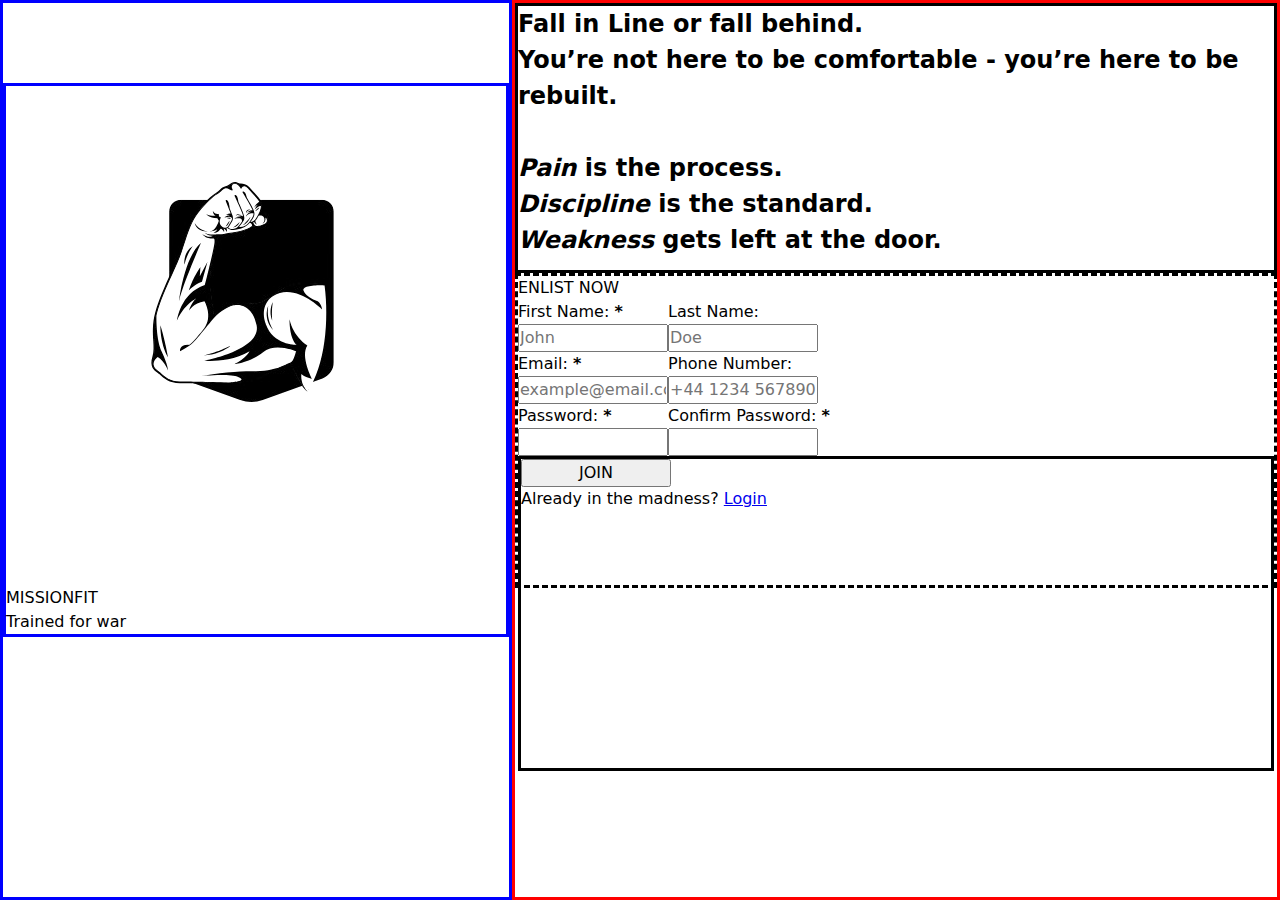
<file: index.html>
<!DOCTYPE html>
<html lang="en">
<head>
    <meta charset="UTF-8">
    <meta name="viewport" content="width=device-width, initial-scale=1.0">
    <title>MissonFit</title>

   
    <link rel="stylesheet" href="./css/reset.css">  <!-- Custom Reset Style Sheet -->
    <link rel="stylesheet" href="./css/styles.css">

</head>

<body>
    <div class="left-side">

        <div class="photo-banner">
            <img class = "logo" src="./img/Untitled_design-removebg-preview.png" alt="The gym logo, a dumbell">
            <div class="banner-text">
                <div>MISSIONFIT</div>
                <div class="slogan">Trained for war</div>
            </div>
        </div>

    </div>

    <div class="right-side">
        <div class="top-paragraph">

            <h2>Fall in Line or fall behind. <br>You’re not here to be comfortable -
                you’re here to be rebuilt. <div class="bullets"><br><em>Pain</em> is the process.
                 <br><em>Discipline</em> is the standard. <br><em>Weakness</em> gets left at the door.</div></h2>
        </div>
            <div class="form">
                <form>
                    <header>ENLIST NOW</header>
                        <div class="form-row">
                            
                            <div class="label-input-combo">
                                <label for="first-name"><span>First Name:</span>
                                    <strong><span aria-label = "required">*</span></strong>
                                </label>
                                <input minlength="3" maxlength="15" type="text" id="first-name" name = "user-first-name" required placeholder="John">
                            </div>

                            <div class="label-input-combo">
                                <label for="last-name">Last Name:</label>
                                <input minlength="3" maxlength="15" type="text" id="last-name" name = "user-last-name" placeholder="Doe">
                            </div>

                        </div>

                        <div class="form-row">

                            <div class="label-input-combo">
                                <label for="email"><span>Email:</span>
                                    <strong><span aria-label = "required">*</span></strong>
                                </label>
                                <input type="email" maxlength = "40" id = "email" name = "email" required placeholder="example@email.com">
                            </div>

                            <div class="label-input-combo">
                                <label for="telephone">Phone Number: </label>
                                <input type="tel" name = "user-phone-number" id = "telephone" placeholder = "+44 1234 567890">
                            </div>

                        </div>

                        <div class="form-row">

                            <div class="label-input-combo">
                                <label for="password"><span>Password:</span> 
                                    <strong><span aria-label = "required">*</span></strong>
                                </label>
                                <input type="password" minlength="8" maxlength="16" name = "user-password" id = "password" required>
                            </div>

                            <div class="label-input-combo">
                                <label for="confirm-password"> <span>Confirm Password:</span>
                                    <strong><span aria-label = "required">*</span></strong>
                                </label>
                                <input type="password" minlength="8" maxlength="16" name = "user-confirm-password" id = "confirm-password" required>
                            </div>
                        </div>

                    <div class="footer">
                        <button type="submit">JOIN</button>
                        <div class="login-text">Already in the madness? <a href="./html/login.html">Login</a></div>
                    </div>
                </form>
            </div>

       
    </div>

</body>
</html>
</file>
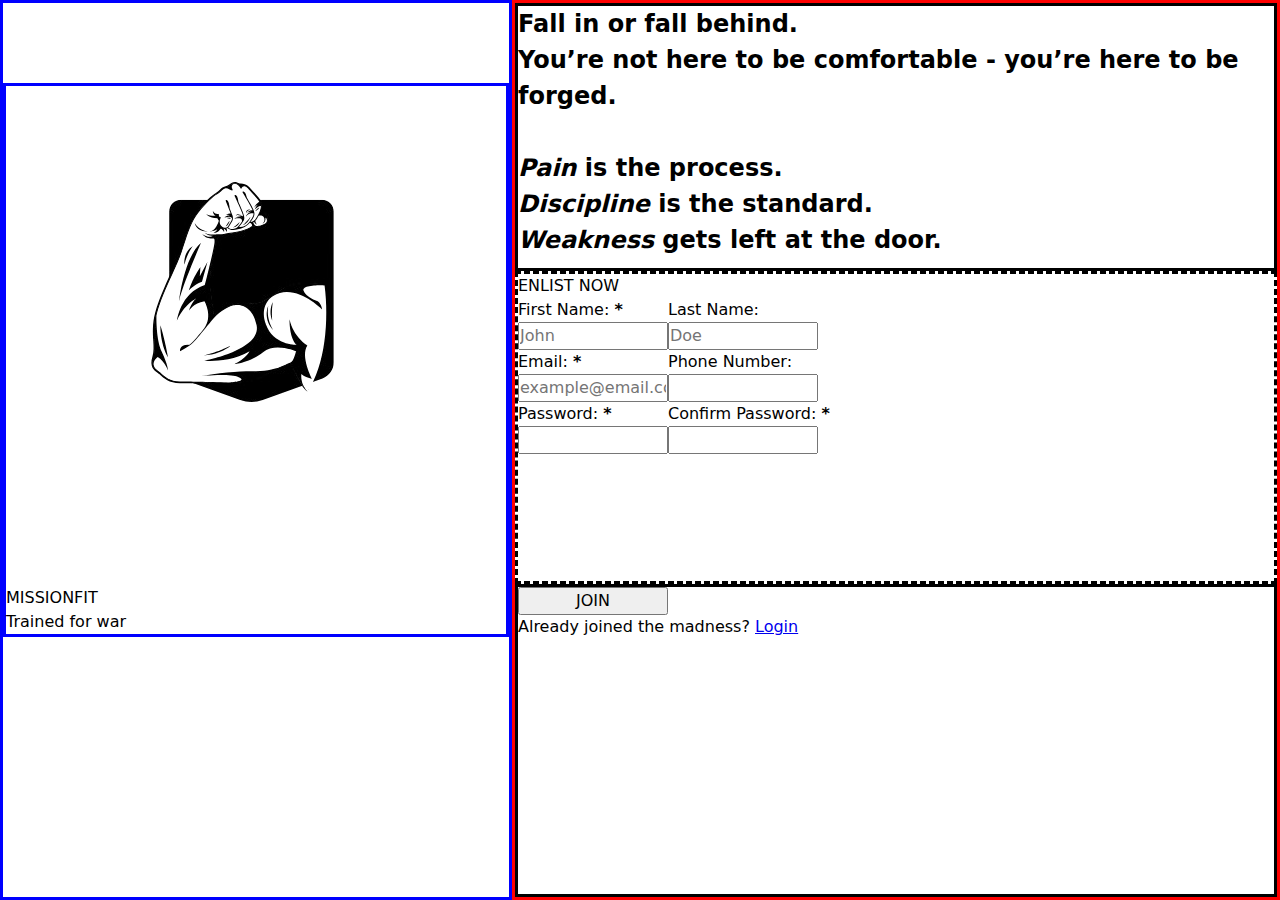
<file: html/index.html>
<!DOCTYPE html>
<html lang="en">
<head>
    <meta charset="UTF-8">
    <meta name="viewport" content="width=device-width, initial-scale=1.0">
    <title>MissonFit</title>

   
    <link rel="stylesheet" href="../css/reset.css">  <!-- Custom Reset Style Sheet -->
    <link rel="stylesheet" href="../css/styles.css">

</head>

<body>
    <div class="left-side">

        <div class="photo-banner">
            <img class = "logo" src="../img/Untitled_design-removebg-preview.png" alt="The gym logo, a dumbell">
            <div class="banner-text">
                <div>MISSIONFIT</div>
                <div class="slogan">Trained for war</div>
            </div>
        </div>

    </div>

    <div class="right-side">
        <div class="top-paragraph">

            <h2>Fall in or fall behind. <br>You’re not here to be comfortable -
                you’re here to be forged. <div class="bullets"><br><em>Pain</em> is the process.
                 <br><em>Discipline</em> is the standard. <br><em>Weakness</em> gets left at the door.</div></h2>
        </div>
            <div class="form">
                <form>
                    <header>ENLIST NOW</header>
                        <div class="form-row">
                            
                            <div class="label-input-combo">
                                <label for="first-name"><span>First Name:</span>
                                    <strong><span aria-label = "required">*</span></strong>
                                </label>
                                <input type="text" id="first-name" name = "user-first-name" required placeholder="John">
                            </div>

                            <div class="label-input-combo">
                                <label for="last-name">Last Name:</label>
                                <input type="text" id="last-name" name = "user-last-name" placeholder="Doe">
                            </div>

                        </div>

                        <div class="form-row">

                            <div class="label-input-combo">
                                <label for="email"><span>Email:</span>
                                    <strong><span aria-label = "required">*</span></strong>
                                </label>
                                <input type="email" id = "email" name = "email" required placeholder="example@email.com">
                            </div>

                            <div class="label-input-combo">
                                <label for="telephone">Phone Number: </label>
                                <input type="tel" name = "user-phone-number" id = "telephone">
                            </div>

                        </div>

                        <div class="form-row">

                            <div class="label-input-combo">
                                <label for="password"><span>Password:</span> 
                                    <strong><span aria-label = "required">*</span></strong>
                                </label>
                                <input type="password" name = "user-password" id = "password" required>
                            </div>

                            <div class="label-input-combo">
                                <label for="confirm-password"> <span>Confirm Password:</span>
                                    <strong><span aria-label = "required">*</span></strong>
                                </label>
                                <input type="password" name = "user-confirm-password" id = "confirm-password" required>
                            </div>
                        </div>

                </form>
            </div>

        <div class="footer">
            <button type="submit">JOIN</button>
            <div class="login-text">Already joined the madness? <a href="login.html">Login</a></div>
        </div>
    </div>

</body>
</html>
</file>
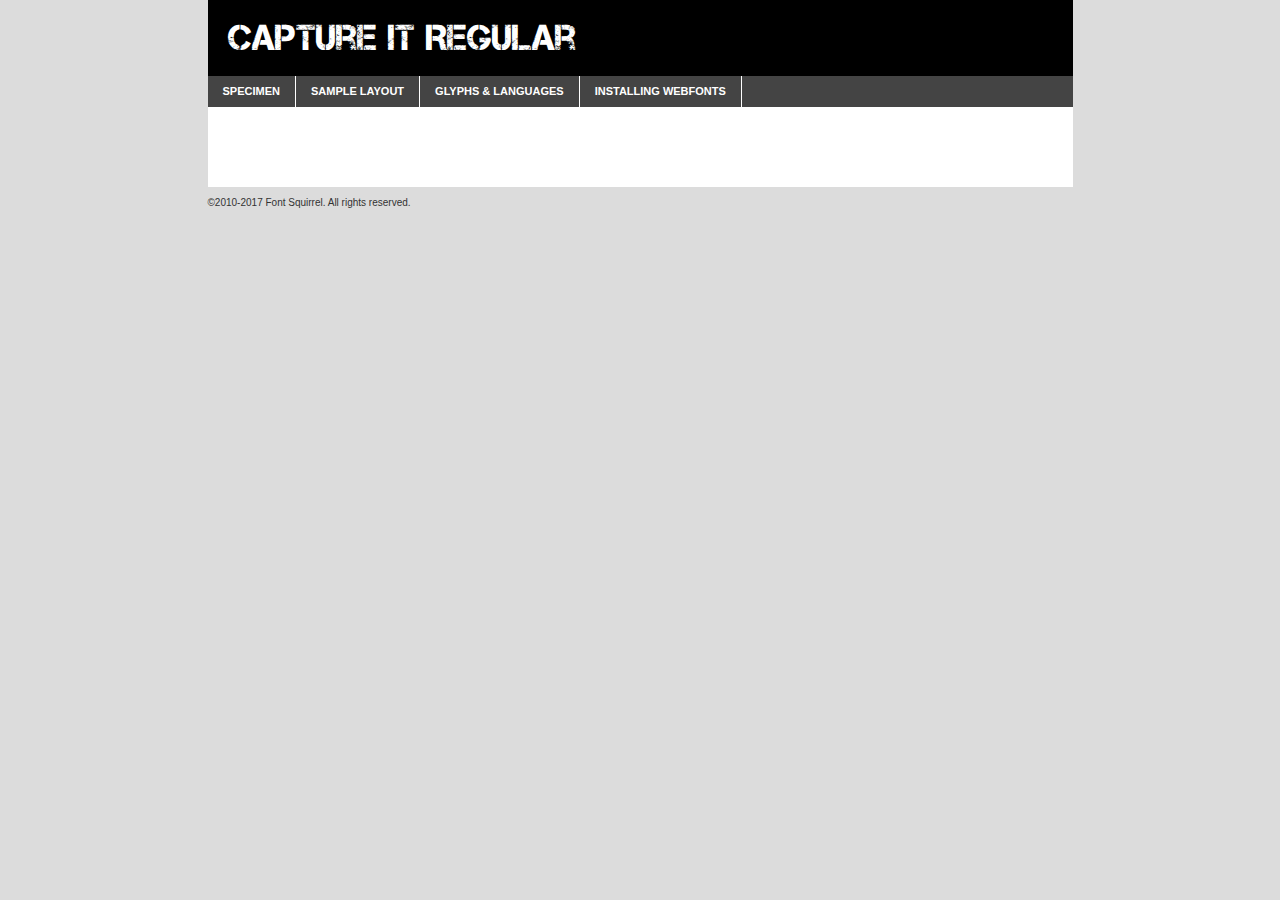
<file: fonts/capture_it-demo.html>
<!DOCTYPE html PUBLIC "-//W3C//DTD XHTML 1.0 Transitional//EN"
        "http://www.w3.org/TR/xhtml1/DTD/xhtml1-transitional.dtd">

<html xmlns="http://www.w3.org/1999/xhtml" xml:lang="en" lang="en">
<head>
    <meta http-equiv="Content-Type" content="text/html; charset=utf-8"/>
    <script src="http://ajax.googleapis.com/ajax/libs/jquery/1.7.2/jquery.min.js" type="text/javascript" charset="utf-8"></script>
    <script type="text/javascript">
		(function($) {
			$.fn.easyTabs = function(option) {
				var param = jQuery.extend({ fadeSpeed: 'fast', defaultContent: 1, activeClass: 'active' }, option);
				$(this).each(function() {
					var thisId = '#' + this.id;
					if ( param.defaultContent == '' )
					{
						param.defaultContent = 1;
					}
					if ( typeof param.defaultContent == 'number' )
					{
						var defaultTab = $(thisId + ' .tabs li:eq(' + (param.defaultContent - 1) + ') a').attr('href').substr(1);
					}
					else
					{
						var defaultTab = param.defaultContent;
					}
					$(thisId + ' .tabs li a').each(function() {
						var tabToHide = $(this).attr('href').substr(1);
						$('#' + tabToHide).addClass('easytabs-tab-content');
					});
					hideAll();
					changeContent(defaultTab);

					function hideAll() {$(thisId + ' .easytabs-tab-content').hide();}

					function changeContent(tabId)
					{
						hideAll();
						$(thisId + ' .tabs li').removeClass(param.activeClass);
						$(thisId + ' .tabs li a[href=#' + tabId + ']').closest('li').addClass(param.activeClass);
						if ( param.fadeSpeed != 'none' )
						{
							$(thisId + ' #' + tabId).fadeIn(param.fadeSpeed);
						}
						else
						{
							$(thisId + ' #' + tabId).show();
						}
					}

					$(thisId + ' .tabs li').click(function() {
						var tabId = $(this).find('a').attr('href').substr(1);
						changeContent(tabId);
						return false;
					});
				});
			}
		})(jQuery);
    </script>
    <link rel="stylesheet" href="specimen_files/specimen_stylesheet.css" type="text/css" charset="utf-8"/>
    <link rel="stylesheet" href="stylesheet.css" type="text/css" charset="utf-8"/>

    <style type="text/css">
        		body {
			font-family: 'capture_itregular';
        		}

            </style>

    <title>Capture it Regular Specimen</title>


    <script type="text/javascript" charset="utf-8">
		$(document).ready(function() {
			$('#container').easyTabs({ defaultContent: 1 });
		});
    </script>
</head>

<body>
<div id="container">
    <div id="header">
		Capture it Regular    </div>
    <ul class="tabs">
        <li><a href="#specimen">Specimen</a></li>
        <li><a href="#layout">Sample Layout</a></li>
                <li><a href="#glyphs">Glyphs &amp; Languages</a></li>
        <li><a href="#installing">Installing Webfonts</a></li>

    </ul>

    <div id="main_content">


        <div id="specimen">

            <div class="section">
                <div class="grid12 firstcol">
                    <div class="huge">AaBb</div>
                </div>
            </div>

            <div class="section">
                <div class="glyph_range">A&#x200B;B&#x200b;C&#x200b;D&#x200b;E&#x200b;F&#x200b;G&#x200b;H&#x200b;I&#x200b;J&#x200b;K&#x200b;L&#x200b;M&#x200b;N&#x200b;O&#x200b;P&#x200b;Q&#x200b;R&#x200b;S&#x200b;T&#x200b;U&#x200b;V&#x200b;W&#x200b;X&#x200b;Y&#x200b;Z&#x200b;a&#x200b;b&#x200b;c&#x200b;d&#x200b;e&#x200b;f&#x200b;g&#x200b;h&#x200b;i&#x200b;j&#x200b;k&#x200b;l&#x200b;m&#x200b;n&#x200b;o&#x200b;p&#x200b;q&#x200b;r&#x200b;s&#x200b;t&#x200b;u&#x200b;v&#x200b;w&#x200b;x&#x200b;y&#x200b;z&#x200b;1&#x200b;2&#x200b;3&#x200b;4&#x200b;5&#x200b;6&#x200b;7&#x200b;8&#x200b;9&#x200b;0&#x200b;&amp;&#x200b;.&#x200b;,&#x200b;?&#x200b;!&#x200b;&#64;&#x200b;(&#x200b;)&#x200b;#&#x200b;$&#x200b;%&#x200b;*&#x200b;+&#x200b;-&#x200b;=&#x200b;:&#x200b;;</div>
            </div>
            <div class="section">
                <div class="grid12 firstcol">
                    <table class="sample_table">
                        <tr>
                            <td>10</td>
                            <td class="size10">abcdefghijklmnopqrstuvwxyzABCDEFGHIJKLMNOPQRSTUVWXYZ0123456789abcdefghijklmnopqrstuvwxyzABCDEFGHIJKLMNOPQRSTUVWXYZ0123456789abcdefghijklmnopqrstuvwxyzABCDEFGHIJKLMNOPQRSTUVWXYZ</td>
                        </tr>
                        <tr>
                            <td>11</td>
                            <td class="size11">abcdefghijklmnopqrstuvwxyzABCDEFGHIJKLMNOPQRSTUVWXYZ0123456789abcdefghijklmnopqrstuvwxyzABCDEFGHIJKLMNOPQRSTUVWXYZ0123456789abcdefghijklmnopqrstuvwxyzABCDEFGHIJKLMNOPQRSTUVWXYZ</td>
                        </tr>
                        <tr>
                            <td>12</td>
                            <td class="size12">abcdefghijklmnopqrstuvwxyzABCDEFGHIJKLMNOPQRSTUVWXYZ0123456789abcdefghijklmnopqrstuvwxyzABCDEFGHIJKLMNOPQRSTUVWXYZ0123456789abcdefghijklmnopqrstuvwxyzABCDEFGHIJKLMNOPQRSTUVWXYZ</td>
                        </tr>
                        <tr>
                            <td>13</td>
                            <td class="size13">abcdefghijklmnopqrstuvwxyzABCDEFGHIJKLMNOPQRSTUVWXYZ0123456789abcdefghijklmnopqrstuvwxyzABCDEFGHIJKLMNOPQRSTUVWXYZ0123456789abcdefghijklmnopqrstuvwxyzABCDEFGHIJKLMNOPQRSTUVWXYZ</td>
                        </tr>
                        <tr>
                            <td>14</td>
                            <td class="size14">abcdefghijklmnopqrstuvwxyzABCDEFGHIJKLMNOPQRSTUVWXYZ0123456789abcdefghijklmnopqrstuvwxyzABCDEFGHIJKLMNOPQRSTUVWXYZ0123456789abcdefghijklmnopqrstuvwxyzABCDEFGHIJKLMNOPQRSTUVWXYZ</td>
                        </tr>
                        <tr>
                            <td>16</td>
                            <td class="size16">abcdefghijklmnopqrstuvwxyzABCDEFGHIJKLMNOPQRSTUVWXYZ0123456789abcdefghijklmnopqrstuvwxyzABCDEFGHIJKLMNOPQRSTUVWXYZ</td>
                        </tr>
                        <tr>
                            <td>18</td>
                            <td class="size18">abcdefghijklmnopqrstuvwxyzABCDEFGHIJKLMNOPQRSTUVWXYZ0123456789abcdefghijklmnopqrstuvwxyzABCDEFGHIJKLMNOPQRSTUVWXYZ</td>
                        </tr>
                        <tr>
                            <td>20</td>
                            <td class="size20">abcdefghijklmnopqrstuvwxyzABCDEFGHIJKLMNOPQRSTUVWXYZ0123456789abcdefghijklmnopqrstuvwxyzABCDEFGHIJKLMNOPQRSTUVWXYZ</td>
                        </tr>
                        <tr>
                            <td>24</td>
                            <td class="size24">abcdefghijklmnopqrstuvwxyzABCDEFGHIJKLMNOPQRSTUVWXYZ0123456789abcdefghijklmnopqrstuvwxyzABCDEFGHIJKLMNOPQRSTUVWXYZ</td>
                        </tr>
                        <tr>
                            <td>30</td>
                            <td class="size30">abcdefghijklmnopqrstuvwxyzABCDEFGHIJKLMNOPQRSTUVWXYZ0123456789abcdefghijklmnopqrstuvwxyzABCDEFGHIJKLMNOPQRSTUVWXYZ</td>
                        </tr>
                        <tr>
                            <td>36</td>
                            <td class="size36">abcdefghijklmnopqrstuvwxyzABCDEFGHIJKLMNOPQRSTUVWXYZ0123456789abcdefghijklmnopqrstuvwxyzABCDEFGHIJKLMNOPQRSTUVWXYZ</td>
                        </tr>
                        <tr>
                            <td>48</td>
                            <td class="size48">abcdefghijklmnopqrstuvwxyzABCDEFGHIJKLMNOPQRSTUVWXYZ0123456789abcdefghijklmnopqrstuvwxyzABCDEFGHIJKLMNOPQRSTUVWXYZ</td>
                        </tr>
                        <tr>
                            <td>60</td>
                            <td class="size60">abcdefghijklmnopqrstuvwxyzABCDEFGHIJKLMNOPQRSTUVWXYZ0123456789abcdefghijklmnopqrstuvwxyzABCDEFGHIJKLMNOPQRSTUVWXYZ</td>
                        </tr>
                        <tr>
                            <td>72</td>
                            <td class="size72">abcdefghijklmnopqrstuvwxyzABCDEFGHIJKLMNOPQRSTUVWXYZ0123456789abcdefghijklmnopqrstuvwxyzABCDEFGHIJKLMNOPQRSTUVWXYZ</td>
                        </tr>
                        <tr>
                            <td>90</td>
                            <td class="size90">abcdefghijklmnopqrstuvwxyzABCDEFGHIJKLMNOPQRSTUVWXYZ0123456789abcdefghijklmnopqrstuvwxyzABCDEFGHIJKLMNOPQRSTUVWXYZ</td>
                        </tr>
                    </table>

                </div>

            </div>


            <div class="section" id="bodycomparison">


                <div id="xheight">
                    <div class="fontbody">&#x25FC;&#x25FC;&#x25FC;&#x25FC;&#x25FC;&#x25FC;&#x25FC;&#x25FC;&#x25FC;&#x25FC;&#x25FC;&#x25FC;&#x25FC;&#x25FC;&#x25FC;&#x25FC;&#x25FC;&#x25FC;&#x25FC;&#x25FC;&#x25FC;&#x25FC;&#x25FC;&#x25FC;&#x25FC;&#x25FC;&#x25FC;&#x25FC;&#x25FC;&#x25FC;&#x25FC;&#x25FC;&#x25FC;&#x25FC;&#x25FC;&#x25FC;&#x25FC;&#x25FC;&#x25FC;&#x25FC;&#x25FC;&#x25FC;&#x25FC;&#x25FC;&#x25FC;&#x25FC;&#x25FC;&#x25FC;&#x25FC;&#x25FC;&#x25FC;&#x25FC;&#x25FC;&#x25FC;&#x25FC;&#x25FC;&#x25FC;&#x25FC;&#x25FC;&#x25FC;&#x25FC;&#x25FC;&#x25FC;&#x25FC;&#x25FC;&#x25FC;&#x25FC;&#x25FC;&#x25FC;&#x25FC;&#x25FC;&#x25FC;&#x25FC;&#x25FC;&#x25FC;&#x25FC;&#x25FC;&#x25FC;&#x25FC;&#x25FC;&#x25FC;&#x25FC;&#x25FC;&#x25FC;&#x25FC;&#x25FC;&#x25FC;&#x25FC;&#x25FC;&#x25FC;&#x25FC;&#x25FC;&#x25FC;&#x25FC;&#x25FC;&#x25FC;&#x25FC;&#x25FC;&#x25FC;body</div>
                    <div class="arialbody">body</div>
                    <div class="verdanabody">body</div>
                    <div class="georgiabody">body</div>
                </div>
                <div class="fontbody" style="z-index:1">
                    body<span>Capture it Regular</span>
                </div>
                <div class="arialbody" style="z-index:1">
                    body<span>Arial</span>
                </div>
                <div class="verdanabody" style="z-index:1">
                    body<span>Verdana</span>
                </div>
                <div class="georgiabody" style="z-index:1">
                    body<span>Georgia</span>
                </div>


            </div>


            <div class="section psample psample_row1" id="">

                <div class="grid2 firstcol">
                    <p class="size10"><span>10.</span>Aenean lacinia bibendum nulla sed consectetur. Fusce dapibus, tellus ac cursus commodo, tortor mauris condimentum nibh, ut fermentum massa justo sit amet risus. Nullam id dolor id nibh ultricies vehicula ut id elit. Cum sociis natoque penatibus et magnis dis parturient montes, nascetur ridiculus mus. Nulla vitae elit libero, a pharetra augue.</p>

                </div>
                <div class="grid3">
                    <p class="size11"><span>11.</span>Aenean lacinia bibendum nulla sed consectetur. Fusce dapibus, tellus ac cursus commodo, tortor mauris condimentum nibh, ut fermentum massa justo sit amet risus. Nullam id dolor id nibh ultricies vehicula ut id elit. Cum sociis natoque penatibus et magnis dis parturient montes, nascetur ridiculus mus. Nulla vitae elit libero, a pharetra augue.</p>

                </div>
                <div class="grid3">
                    <p class="size12"><span>12.</span>Aenean lacinia bibendum nulla sed consectetur. Fusce dapibus, tellus ac cursus commodo, tortor mauris condimentum nibh, ut fermentum massa justo sit amet risus. Nullam id dolor id nibh ultricies vehicula ut id elit. Cum sociis natoque penatibus et magnis dis parturient montes, nascetur ridiculus mus. Nulla vitae elit libero, a pharetra augue.</p>

                </div>
                <div class="grid4">
                    <p class="size13"><span>13.</span>Aenean lacinia bibendum nulla sed consectetur. Fusce dapibus, tellus ac cursus commodo, tortor mauris condimentum nibh, ut fermentum massa justo sit amet risus. Nullam id dolor id nibh ultricies vehicula ut id elit. Cum sociis natoque penatibus et magnis dis parturient montes, nascetur ridiculus mus. Nulla vitae elit libero, a pharetra augue.</p>

                </div>
                <div class="white_blend"></div>

            </div>
            <div class="section psample psample_row2" id="">
                <div class="grid3 firstcol">
                    <p class="size14"><span>14.</span>Aenean lacinia bibendum nulla sed consectetur. Fusce dapibus, tellus ac cursus commodo, tortor mauris condimentum nibh, ut fermentum massa justo sit amet risus. Nullam id dolor id nibh ultricies vehicula ut id elit. Cum sociis natoque penatibus et magnis dis parturient montes, nascetur ridiculus mus. Nulla vitae elit libero, a pharetra augue.</p>

                </div>
                <div class="grid4">
                    <p class="size16"><span>16.</span>Aenean lacinia bibendum nulla sed consectetur. Fusce dapibus, tellus ac cursus commodo, tortor mauris condimentum nibh, ut fermentum massa justo sit amet risus. Nullam id dolor id nibh ultricies vehicula ut id elit. Cum sociis natoque penatibus et magnis dis parturient montes, nascetur ridiculus mus. Nulla vitae elit libero, a pharetra augue.</p>

                </div>
                <div class="grid5">
                    <p class="size18"><span>18.</span>Aenean lacinia bibendum nulla sed consectetur. Fusce dapibus, tellus ac cursus commodo, tortor mauris condimentum nibh, ut fermentum massa justo sit amet risus. Nullam id dolor id nibh ultricies vehicula ut id elit. Cum sociis natoque penatibus et magnis dis parturient montes, nascetur ridiculus mus. Nulla vitae elit libero, a pharetra augue.</p>

                </div>

                <div class="white_blend"></div>

            </div>

            <div class="section psample psample_row3" id="">
                <div class="grid5 firstcol">
                    <p class="size20"><span>20.</span>Aenean lacinia bibendum nulla sed consectetur. Fusce dapibus, tellus ac cursus commodo, tortor mauris condimentum nibh, ut fermentum massa justo sit amet risus. Nullam id dolor id nibh ultricies vehicula ut id elit. Cum sociis natoque penatibus et magnis dis parturient montes, nascetur ridiculus mus. Nulla vitae elit libero, a pharetra augue.</p>
                </div>
                <div class="grid7">
                    <p class="size24"><span>24.</span>Aenean lacinia bibendum nulla sed consectetur. Fusce dapibus, tellus ac cursus commodo, tortor mauris condimentum nibh, ut fermentum massa justo sit amet risus. Nullam id dolor id nibh ultricies vehicula ut id elit. Cum sociis natoque penatibus et magnis dis parturient montes, nascetur ridiculus mus. Nulla vitae elit libero, a pharetra augue.</p>
                </div>

                <div class="white_blend"></div>

            </div>

            <div class="section psample psample_row4" id="">
                <div class="grid12 firstcol">
                    <p class="size30"><span>30.</span>Aenean lacinia bibendum nulla sed consectetur. Fusce dapibus, tellus ac cursus commodo, tortor mauris condimentum nibh, ut fermentum massa justo sit amet risus. Nullam id dolor id nibh ultricies vehicula ut id elit. Cum sociis natoque penatibus et magnis dis parturient montes, nascetur ridiculus mus. Nulla vitae elit libero, a pharetra augue.</p>
                </div>
                <div class="white_blend"></div>

            </div>


            <div class="section psample psample_row1 fullreverse">
                <div class="grid2 firstcol">
                    <p class="size10"><span>10.</span>Aenean lacinia bibendum nulla sed consectetur. Fusce dapibus, tellus ac cursus commodo, tortor mauris condimentum nibh, ut fermentum massa justo sit amet risus. Nullam id dolor id nibh ultricies vehicula ut id elit. Cum sociis natoque penatibus et magnis dis parturient montes, nascetur ridiculus mus. Nulla vitae elit libero, a pharetra augue.</p>

                </div>
                <div class="grid3">
                    <p class="size11"><span>11.</span>Aenean lacinia bibendum nulla sed consectetur. Fusce dapibus, tellus ac cursus commodo, tortor mauris condimentum nibh, ut fermentum massa justo sit amet risus. Nullam id dolor id nibh ultricies vehicula ut id elit. Cum sociis natoque penatibus et magnis dis parturient montes, nascetur ridiculus mus. Nulla vitae elit libero, a pharetra augue.</p>

                </div>
                <div class="grid3">
                    <p class="size12"><span>12.</span>Aenean lacinia bibendum nulla sed consectetur. Fusce dapibus, tellus ac cursus commodo, tortor mauris condimentum nibh, ut fermentum massa justo sit amet risus. Nullam id dolor id nibh ultricies vehicula ut id elit. Cum sociis natoque penatibus et magnis dis parturient montes, nascetur ridiculus mus. Nulla vitae elit libero, a pharetra augue.</p>

                </div>
                <div class="grid4">
                    <p class="size13"><span>13.</span>Aenean lacinia bibendum nulla sed consectetur. Fusce dapibus, tellus ac cursus commodo, tortor mauris condimentum nibh, ut fermentum massa justo sit amet risus. Nullam id dolor id nibh ultricies vehicula ut id elit. Cum sociis natoque penatibus et magnis dis parturient montes, nascetur ridiculus mus. Nulla vitae elit libero, a pharetra augue.</p>

                </div>
                <div class="black_blend"></div>

            </div>

            <div class="section psample psample_row2 fullreverse">
                <div class="grid3 firstcol">
                    <p class="size14"><span>14.</span>Aenean lacinia bibendum nulla sed consectetur. Fusce dapibus, tellus ac cursus commodo, tortor mauris condimentum nibh, ut fermentum massa justo sit amet risus. Nullam id dolor id nibh ultricies vehicula ut id elit. Cum sociis natoque penatibus et magnis dis parturient montes, nascetur ridiculus mus. Nulla vitae elit libero, a pharetra augue.</p>

                </div>
                <div class="grid4">
                    <p class="size16"><span>16.</span>Aenean lacinia bibendum nulla sed consectetur. Fusce dapibus, tellus ac cursus commodo, tortor mauris condimentum nibh, ut fermentum massa justo sit amet risus. Nullam id dolor id nibh ultricies vehicula ut id elit. Cum sociis natoque penatibus et magnis dis parturient montes, nascetur ridiculus mus. Nulla vitae elit libero, a pharetra augue.</p>

                </div>
                <div class="grid5">
                    <p class="size18"><span>18.</span>Aenean lacinia bibendum nulla sed consectetur. Fusce dapibus, tellus ac cursus commodo, tortor mauris condimentum nibh, ut fermentum massa justo sit amet risus. Nullam id dolor id nibh ultricies vehicula ut id elit. Cum sociis natoque penatibus et magnis dis parturient montes, nascetur ridiculus mus. Nulla vitae elit libero, a pharetra augue.</p>

                </div>
                <div class="black_blend"></div>

            </div>

            <div class="section psample fullreverse psample_row3" id="">
                <div class="grid5 firstcol">
                    <p class="size20"><span>20.</span>Aenean lacinia bibendum nulla sed consectetur. Fusce dapibus, tellus ac cursus commodo, tortor mauris condimentum nibh, ut fermentum massa justo sit amet risus. Nullam id dolor id nibh ultricies vehicula ut id elit. Cum sociis natoque penatibus et magnis dis parturient montes, nascetur ridiculus mus. Nulla vitae elit libero, a pharetra augue.</p>
                </div>
                <div class="grid7">
                    <p class="size24"><span>24.</span>Aenean lacinia bibendum nulla sed consectetur. Fusce dapibus, tellus ac cursus commodo, tortor mauris condimentum nibh, ut fermentum massa justo sit amet risus. Nullam id dolor id nibh ultricies vehicula ut id elit. Cum sociis natoque penatibus et magnis dis parturient montes, nascetur ridiculus mus. Nulla vitae elit libero, a pharetra augue.</p>
                </div>

                <div class="black_blend"></div>

            </div>

            <div class="section psample fullreverse psample_row4" id="" style="border-bottom: 20px #000 solid;">
                <div class="grid12 firstcol">
                    <p class="size30"><span>30.</span>Aenean lacinia bibendum nulla sed consectetur. Fusce dapibus, tellus ac cursus commodo, tortor mauris condimentum nibh, ut fermentum massa justo sit amet risus. Nullam id dolor id nibh ultricies vehicula ut id elit. Cum sociis natoque penatibus et magnis dis parturient montes, nascetur ridiculus mus. Nulla vitae elit libero, a pharetra augue.</p>
                </div>
                <div class="black_blend"></div>

            </div>


        </div>

        <div id="layout">

            <div class="section">

                <div class="grid12 firstcol">
                    <h1>Lorem Ipsum Dolor</h1>
                    <h2>Etiam porta sem malesuada magna mollis euismod</h2>

                    <p class="byline">By <a href="#link">Aenean Lacinia</a></p>
                </div>
            </div>
            <div class="section">
                <div class="grid8 firstcol">
                    <p class="large">Donec sed odio dui. Morbi leo risus, porta ac consectetur ac, vestibulum at eros. Fusce dapibus, tellus ac cursus commodo, tortor mauris condimentum nibh, ut fermentum massa justo sit amet risus. </p>


                    <h3>Pellentesque ornare sem</h3>

                    <p>Maecenas sed diam eget risus varius blandit sit amet non magna. Maecenas faucibus mollis interdum. Donec ullamcorper nulla non metus auctor fringilla. Nullam id dolor id nibh ultricies vehicula ut id elit. Nullam id dolor id nibh ultricies vehicula ut id elit. </p>

                    <p>Aenean eu leo quam. Pellentesque ornare sem lacinia quam venenatis vestibulum. Lorem ipsum dolor sit amet, consectetur adipiscing elit. Cum sociis natoque penatibus et magnis dis parturient montes, nascetur ridiculus mus. </p>

                    <p>Nulla vitae elit libero, a pharetra augue. Praesent commodo cursus magna, vel scelerisque nisl consectetur et. Aenean lacinia bibendum nulla sed consectetur. </p>

                    <p>Nullam quis risus eget urna mollis ornare vel eu leo. Nullam quis risus eget urna mollis ornare vel eu leo. Maecenas sed diam eget risus varius blandit sit amet non magna. Donec ullamcorper nulla non metus auctor fringilla. </p>

                    <h3>Cras mattis consectetur</h3>

                    <p>Aenean eu leo quam. Pellentesque ornare sem lacinia quam venenatis vestibulum. Aenean lacinia bibendum nulla sed consectetur. Integer posuere erat a ante venenatis dapibus posuere velit aliquet. Cras mattis consectetur purus sit amet fermentum. </p>

                    <p>Nullam id dolor id nibh ultricies vehicula ut id elit. Nullam quis risus eget urna mollis ornare vel eu leo. Cras mattis consectetur purus sit amet fermentum.</p>
                </div>

                <div class="grid4 sidebar">

                    <div class="box reverse">
                        <p class="last">Nullam quis risus eget urna mollis ornare vel eu leo. Donec ullamcorper nulla non metus auctor fringilla. Cras mattis consectetur purus sit amet fermentum. Sed posuere consectetur est at lobortis. Lorem ipsum dolor sit amet, consectetur adipiscing elit. </p>
                    </div>

                    <p class="caption">Maecenas sed diam eget risus varius.</p>

                    <p>Vestibulum id ligula porta felis euismod semper. Integer posuere erat a ante venenatis dapibus posuere velit aliquet. Vestibulum id ligula porta felis euismod semper. Sed posuere consectetur est at lobortis. Maecenas sed diam eget risus varius blandit sit amet non magna. Fusce dapibus, tellus ac cursus commodo, tortor mauris condimentum nibh, ut fermentum massa justo sit amet risus. </p>


                    <p>Duis mollis, est non commodo luctus, nisi erat porttitor ligula, eget lacinia odio sem nec elit. Aenean lacinia bibendum nulla sed consectetur. Vivamus sagittis lacus vel augue laoreet rutrum faucibus dolor auctor. Aenean lacinia bibendum nulla sed consectetur. Nullam quis risus eget urna mollis ornare vel eu leo. </p>

                    <p>Praesent commodo cursus magna, vel scelerisque nisl consectetur et. Donec ullamcorper nulla non metus auctor fringilla. Maecenas faucibus mollis interdum. Fusce dapibus, tellus ac cursus commodo, tortor mauris condimentum nibh, ut fermentum massa justo sit amet risus. </p>

                </div>
            </div>

        </div>


		

        <div id="glyphs">
            <div class="section">
                <div class="grid12 firstcol">

                    <h1>Language Support</h1>
                    <p>The subset of Capture it Regular in this kit supports the following languages:<br/>

						English, Frisian, Italian, Malagasy, Alsatian, Arapaho, Arrernte, Bislama, Cebuano, Corsican, Fijian, French_creole, Gilbertese, Haitian_creole, Hiligaynon, Hmong, Hopi, Ibanag, Iloko_ilokano, Indonesian, Interglossa_glosa, Interlingua, Irish_gaelic, Lojban, Lombard, Luxembourgeois, Mohawk, Norfolk_pitcairnese, Oromo, Pangasinan, Piedmontese, Potawatomi, Rhaeto-romance, Romansh, Rotokas, Scots_gaelic, Seychelles_creole, Shona, Somali, Southern_ndebele, Swahili, Swati_swazi, Tok_pisin, Uyghur_latinized, Volapuk, Warlpiri, Xhosa, Yapese, Zulu, Latinbasic, Demo                    </p>
                    <h1>Glyph Chart</h1>
                    <p>The subset of Capture it Regular in this kit includes all the glyphs listed below. Unicode entities are included above each glyph to help you insert individual characters into your layout.</p>
                    <div id="glyph_chart">

						                            							                                <div><p>&amp;#13;</p>&#13;</div>
																				                                <div><p>&amp;#32;</p>&#32;</div>
																				                                <div><p>&amp;#33;</p>&#33;</div>
																				                                <div><p>&amp;#34;</p>&#34;</div>
																				                                <div><p>&amp;#35;</p>&#35;</div>
																				                                <div><p>&amp;#36;</p>&#36;</div>
																				                                <div><p>&amp;#37;</p>&#37;</div>
																				                                <div><p>&amp;#38;</p>&#38;</div>
																				                                <div><p>&amp;#39;</p>&#39;</div>
																				                                <div><p>&amp;#40;</p>&#40;</div>
																				                                <div><p>&amp;#41;</p>&#41;</div>
																				                                <div><p>&amp;#42;</p>&#42;</div>
																				                                <div><p>&amp;#43;</p>&#43;</div>
																				                                <div><p>&amp;#44;</p>&#44;</div>
																				                                <div><p>&amp;#45;</p>&#45;</div>
																				                                <div><p>&amp;#46;</p>&#46;</div>
																				                                <div><p>&amp;#47;</p>&#47;</div>
																				                                <div><p>&amp;#48;</p>&#48;</div>
																				                                <div><p>&amp;#49;</p>&#49;</div>
																				                                <div><p>&amp;#50;</p>&#50;</div>
																				                                <div><p>&amp;#51;</p>&#51;</div>
																				                                <div><p>&amp;#52;</p>&#52;</div>
																				                                <div><p>&amp;#53;</p>&#53;</div>
																				                                <div><p>&amp;#54;</p>&#54;</div>
																				                                <div><p>&amp;#55;</p>&#55;</div>
																				                                <div><p>&amp;#56;</p>&#56;</div>
																				                                <div><p>&amp;#57;</p>&#57;</div>
																				                                <div><p>&amp;#58;</p>&#58;</div>
																				                                <div><p>&amp;#59;</p>&#59;</div>
																				                                <div><p>&amp;#60;</p>&#60;</div>
																				                                <div><p>&amp;#61;</p>&#61;</div>
																				                                <div><p>&amp;#62;</p>&#62;</div>
																				                                <div><p>&amp;#63;</p>&#63;</div>
																				                                <div><p>&amp;#64;</p>&#64;</div>
																				                                <div><p>&amp;#65;</p>&#65;</div>
																				                                <div><p>&amp;#66;</p>&#66;</div>
																				                                <div><p>&amp;#67;</p>&#67;</div>
																				                                <div><p>&amp;#68;</p>&#68;</div>
																				                                <div><p>&amp;#69;</p>&#69;</div>
																				                                <div><p>&amp;#70;</p>&#70;</div>
																				                                <div><p>&amp;#71;</p>&#71;</div>
																				                                <div><p>&amp;#72;</p>&#72;</div>
																				                                <div><p>&amp;#73;</p>&#73;</div>
																				                                <div><p>&amp;#74;</p>&#74;</div>
																				                                <div><p>&amp;#75;</p>&#75;</div>
																				                                <div><p>&amp;#76;</p>&#76;</div>
																				                                <div><p>&amp;#77;</p>&#77;</div>
																				                                <div><p>&amp;#78;</p>&#78;</div>
																				                                <div><p>&amp;#79;</p>&#79;</div>
																				                                <div><p>&amp;#80;</p>&#80;</div>
																				                                <div><p>&amp;#81;</p>&#81;</div>
																				                                <div><p>&amp;#82;</p>&#82;</div>
																				                                <div><p>&amp;#83;</p>&#83;</div>
																				                                <div><p>&amp;#84;</p>&#84;</div>
																				                                <div><p>&amp;#85;</p>&#85;</div>
																				                                <div><p>&amp;#86;</p>&#86;</div>
																				                                <div><p>&amp;#87;</p>&#87;</div>
																				                                <div><p>&amp;#88;</p>&#88;</div>
																				                                <div><p>&amp;#89;</p>&#89;</div>
																				                                <div><p>&amp;#90;</p>&#90;</div>
																				                                <div><p>&amp;#91;</p>&#91;</div>
																				                                <div><p>&amp;#92;</p>&#92;</div>
																				                                <div><p>&amp;#93;</p>&#93;</div>
																				                                <div><p>&amp;#94;</p>&#94;</div>
																				                                <div><p>&amp;#95;</p>&#95;</div>
																				                                <div><p>&amp;#97;</p>&#97;</div>
																				                                <div><p>&amp;#98;</p>&#98;</div>
																				                                <div><p>&amp;#99;</p>&#99;</div>
																				                                <div><p>&amp;#100;</p>&#100;</div>
																				                                <div><p>&amp;#101;</p>&#101;</div>
																				                                <div><p>&amp;#102;</p>&#102;</div>
																				                                <div><p>&amp;#103;</p>&#103;</div>
																				                                <div><p>&amp;#104;</p>&#104;</div>
																				                                <div><p>&amp;#105;</p>&#105;</div>
																				                                <div><p>&amp;#106;</p>&#106;</div>
																				                                <div><p>&amp;#107;</p>&#107;</div>
																				                                <div><p>&amp;#108;</p>&#108;</div>
																				                                <div><p>&amp;#109;</p>&#109;</div>
																				                                <div><p>&amp;#110;</p>&#110;</div>
																				                                <div><p>&amp;#111;</p>&#111;</div>
																				                                <div><p>&amp;#112;</p>&#112;</div>
																				                                <div><p>&amp;#113;</p>&#113;</div>
																				                                <div><p>&amp;#114;</p>&#114;</div>
																				                                <div><p>&amp;#115;</p>&#115;</div>
																				                                <div><p>&amp;#116;</p>&#116;</div>
																				                                <div><p>&amp;#117;</p>&#117;</div>
																				                                <div><p>&amp;#118;</p>&#118;</div>
																				                                <div><p>&amp;#119;</p>&#119;</div>
																				                                <div><p>&amp;#120;</p>&#120;</div>
																				                                <div><p>&amp;#121;</p>&#121;</div>
																				                                <div><p>&amp;#122;</p>&#122;</div>
																				                                <div><p>&amp;#123;</p>&#123;</div>
																				                                <div><p>&amp;#124;</p>&#124;</div>
																				                                <div><p>&amp;#125;</p>&#125;</div>
																				                                <div><p>&amp;#160;</p>&#160;</div>
																				                                <div><p>&amp;#162;</p>&#162;</div>
																				                                <div><p>&amp;#163;</p>&#163;</div>
																				                                <div><p>&amp;#166;</p>&#166;</div>
																				                                <div><p>&amp;#167;</p>&#167;</div>
																				                                <div><p>&amp;#168;</p>&#168;</div>
																				                                <div><p>&amp;#169;</p>&#169;</div>
																				                                <div><p>&amp;#173;</p>&#173;</div>
																				                                <div><p>&amp;#174;</p>&#174;</div>
																				                                <div><p>&amp;#177;</p>&#177;</div>
																				                                <div><p>&amp;#182;</p>&#182;</div>
																				                                <div><p>&amp;#183;</p>&#183;</div>
																				                                <div><p>&amp;#192;</p>&#192;</div>
																				                                <div><p>&amp;#193;</p>&#193;</div>
																				                                <div><p>&amp;#194;</p>&#194;</div>
																				                                <div><p>&amp;#195;</p>&#195;</div>
																				                                <div><p>&amp;#196;</p>&#196;</div>
																				                                <div><p>&amp;#198;</p>&#198;</div>
																				                                <div><p>&amp;#200;</p>&#200;</div>
																				                                <div><p>&amp;#201;</p>&#201;</div>
																				                                <div><p>&amp;#202;</p>&#202;</div>
																				                                <div><p>&amp;#203;</p>&#203;</div>
																				                                <div><p>&amp;#204;</p>&#204;</div>
																				                                <div><p>&amp;#205;</p>&#205;</div>
																				                                <div><p>&amp;#206;</p>&#206;</div>
																				                                <div><p>&amp;#207;</p>&#207;</div>
																				                                <div><p>&amp;#210;</p>&#210;</div>
																				                                <div><p>&amp;#211;</p>&#211;</div>
																				                                <div><p>&amp;#212;</p>&#212;</div>
																				                                <div><p>&amp;#213;</p>&#213;</div>
																				                                <div><p>&amp;#214;</p>&#214;</div>
																				                                <div><p>&amp;#215;</p>&#215;</div>
																				                                <div><p>&amp;#217;</p>&#217;</div>
																				                                <div><p>&amp;#218;</p>&#218;</div>
																				                                <div><p>&amp;#219;</p>&#219;</div>
																				                                <div><p>&amp;#220;</p>&#220;</div>
																				                                <div><p>&amp;#224;</p>&#224;</div>
																				                                <div><p>&amp;#225;</p>&#225;</div>
																				                                <div><p>&amp;#226;</p>&#226;</div>
																				                                <div><p>&amp;#227;</p>&#227;</div>
																				                                <div><p>&amp;#228;</p>&#228;</div>
																				                                <div><p>&amp;#230;</p>&#230;</div>
																				                                <div><p>&amp;#232;</p>&#232;</div>
																				                                <div><p>&amp;#233;</p>&#233;</div>
																				                                <div><p>&amp;#234;</p>&#234;</div>
																				                                <div><p>&amp;#235;</p>&#235;</div>
																				                                <div><p>&amp;#236;</p>&#236;</div>
																				                                <div><p>&amp;#237;</p>&#237;</div>
																				                                <div><p>&amp;#238;</p>&#238;</div>
																				                                <div><p>&amp;#239;</p>&#239;</div>
																				                                <div><p>&amp;#242;</p>&#242;</div>
																				                                <div><p>&amp;#243;</p>&#243;</div>
																				                                <div><p>&amp;#244;</p>&#244;</div>
																				                                <div><p>&amp;#245;</p>&#245;</div>
																				                                <div><p>&amp;#246;</p>&#246;</div>
																				                                <div><p>&amp;#247;</p>&#247;</div>
																				                                <div><p>&amp;#249;</p>&#249;</div>
																				                                <div><p>&amp;#250;</p>&#250;</div>
																				                                <div><p>&amp;#251;</p>&#251;</div>
																				                                <div><p>&amp;#252;</p>&#252;</div>
																				                                <div><p>&amp;#8192;</p>&#8192;</div>
																				                                <div><p>&amp;#8193;</p>&#8193;</div>
																				                                <div><p>&amp;#8194;</p>&#8194;</div>
																				                                <div><p>&amp;#8195;</p>&#8195;</div>
																				                                <div><p>&amp;#8196;</p>&#8196;</div>
																				                                <div><p>&amp;#8197;</p>&#8197;</div>
																				                                <div><p>&amp;#8198;</p>&#8198;</div>
																				                                <div><p>&amp;#8199;</p>&#8199;</div>
																				                                <div><p>&amp;#8200;</p>&#8200;</div>
																				                                <div><p>&amp;#8201;</p>&#8201;</div>
																				                                <div><p>&amp;#8202;</p>&#8202;</div>
																				                                <div><p>&amp;#8208;</p>&#8208;</div>
																				                                <div><p>&amp;#8209;</p>&#8209;</div>
																				                                <div><p>&amp;#8210;</p>&#8210;</div>
																				                                <div><p>&amp;#8211;</p>&#8211;</div>
																				                                <div><p>&amp;#8212;</p>&#8212;</div>
																				                                <div><p>&amp;#8216;</p>&#8216;</div>
																				                                <div><p>&amp;#8217;</p>&#8217;</div>
																				                                <div><p>&amp;#8218;</p>&#8218;</div>
																				                                <div><p>&amp;#8220;</p>&#8220;</div>
																				                                <div><p>&amp;#8221;</p>&#8221;</div>
																				                                <div><p>&amp;#8222;</p>&#8222;</div>
																				                                <div><p>&amp;#8230;</p>&#8230;</div>
																				                                <div><p>&amp;#8239;</p>&#8239;</div>
																				                                <div><p>&amp;#8249;</p>&#8249;</div>
																				                                <div><p>&amp;#8250;</p>&#8250;</div>
																				                                <div><p>&amp;#8287;</p>&#8287;</div>
																				                                <div><p>&amp;#8364;</p>&#8364;</div>
																				                                <div><p>&amp;#8482;</p>&#8482;</div>
																				                                <div><p>&amp;#9724;</p>&#9724;</div>
																																													                    </div>
                </div>


            </div>
        </div>


        <div id="specs">

        </div>

        <div id="installing">
            <div class="section">
                <div class="grid7 firstcol">
                    <h1>Installing Webfonts</h1>

                    <p>Webfonts are supported by all major browser platforms but not all in the same way. There are currently four different font formats that must be included in order to target all browsers. This includes TTF, WOFF, EOT and SVG.</p>

                    <h2>1. Upload your webfonts</h2>
                    <p>You must upload your webfont kit to your website. They should be in or near the same directory as your CSS files.</p>

                    <h2>2. Include the webfont stylesheet</h2>
                    <p>A special CSS @font-face declaration helps the various browsers select the appropriate font it needs without causing you a bunch of headaches. Learn more about this syntax by reading the <a href="https://www.fontspring.com/blog/further-hardening-of-the-bulletproof-syntax">Fontspring blog post</a> about it. The code for it is as follows:</p>


                    <code>
                        @font-face{
                        font-family: 'MyWebFont';
                        src: url('WebFont.eot');
                        src: url('WebFont.eot?#iefix') format('embedded-opentype'),
                        url('WebFont.woff') format('woff'),
                        url('WebFont.ttf') format('truetype'),
                        url('WebFont.svg#webfont') format('svg');
                        }
                    </code>

                    <p>We've already gone ahead and generated the code for you. All you have to do is link to the stylesheet in your HTML, like this:</p>
                    <code>&lt;link rel=&quot;stylesheet&quot; href=&quot;stylesheet.css&quot; type=&quot;text/css&quot; charset=&quot;utf-8&quot; /&gt;</code>

                    <h2>3. Modify your own stylesheet</h2>
                    <p>To take advantage of your new fonts, you must tell your stylesheet to use them. Look at the original @font-face declaration above and find the property called "font-family." The name linked there will be what you use to reference the font. Prepend that webfont name to the font stack in the "font-family" property, inside the selector you want to change. For example:</p>
                    <code>p { font-family: 'WebFont', Arial, sans-serif; }</code>

                    <h2>4. Test</h2>
                    <p>Getting webfonts to work cross-browser <em>can</em> be tricky. Use the information in the sidebar to help you if you find that fonts aren't loading in a particular browser.</p>
                </div>

                <div class="grid5 sidebar">
                    <div class="box">
                        <h2>Troubleshooting<br/>Font-Face Problems</h2>
                        <p>Having trouble getting your webfonts to load in your new website? Here are some tips to sort out what might be the problem.</p>

                        <h3>Fonts not showing in any browser</h3>

                        <p>This sounds like you need to work on the plumbing. You either did not upload the fonts to the correct directory, or you did not link the fonts properly in the CSS. If you've confirmed that all this is correct and you still have a problem, take a look at your .htaccess file and see if requests are getting intercepted.</p>

                        <h3>Fonts not loading in iPhone or iPad</h3>

                        <p>The most common problem here is that you are serving the fonts from an IIS server. IIS refuses to serve files that have unknown MIME types. If that is the case, you must set the MIME type for SVG to "image/svg+xml" in the server settings. Follow these instructions from Microsoft if you need help.</p>

                        <h3>Fonts not loading in Firefox</h3>

                        <p>The primary reason for this failure? You are still using a version Firefox older than 3.5. So upgrade already! If that isn't it, then you are very likely serving fonts from a different domain. Firefox requires that all font assets be served from the same domain. Lastly it is possible that you need to add WOFF to your list of MIME types (if you are serving via IIS.)</p>

                        <h3>Fonts not loading in IE</h3>

                        <p>Are you looking at Internet Explorer on an actual Windows machine or are you cheating by using a service like Adobe BrowserLab? Many of these screenshot services do not render @font-face for IE. Best to test it on a real machine.</p>

                        <h3>Fonts not loading in IE9</h3>

                        <p>IE9, like Firefox, requires that fonts be served from the same domain as the website. Make sure that is the case.</p>
                    </div>
                </div>
            </div>

        </div>

    </div>
    <div id="footer">
        <p>&copy;2010-2017 Font Squirrel. All rights reserved.</p>
    </div>
</div>
</body>
</html>
</file>
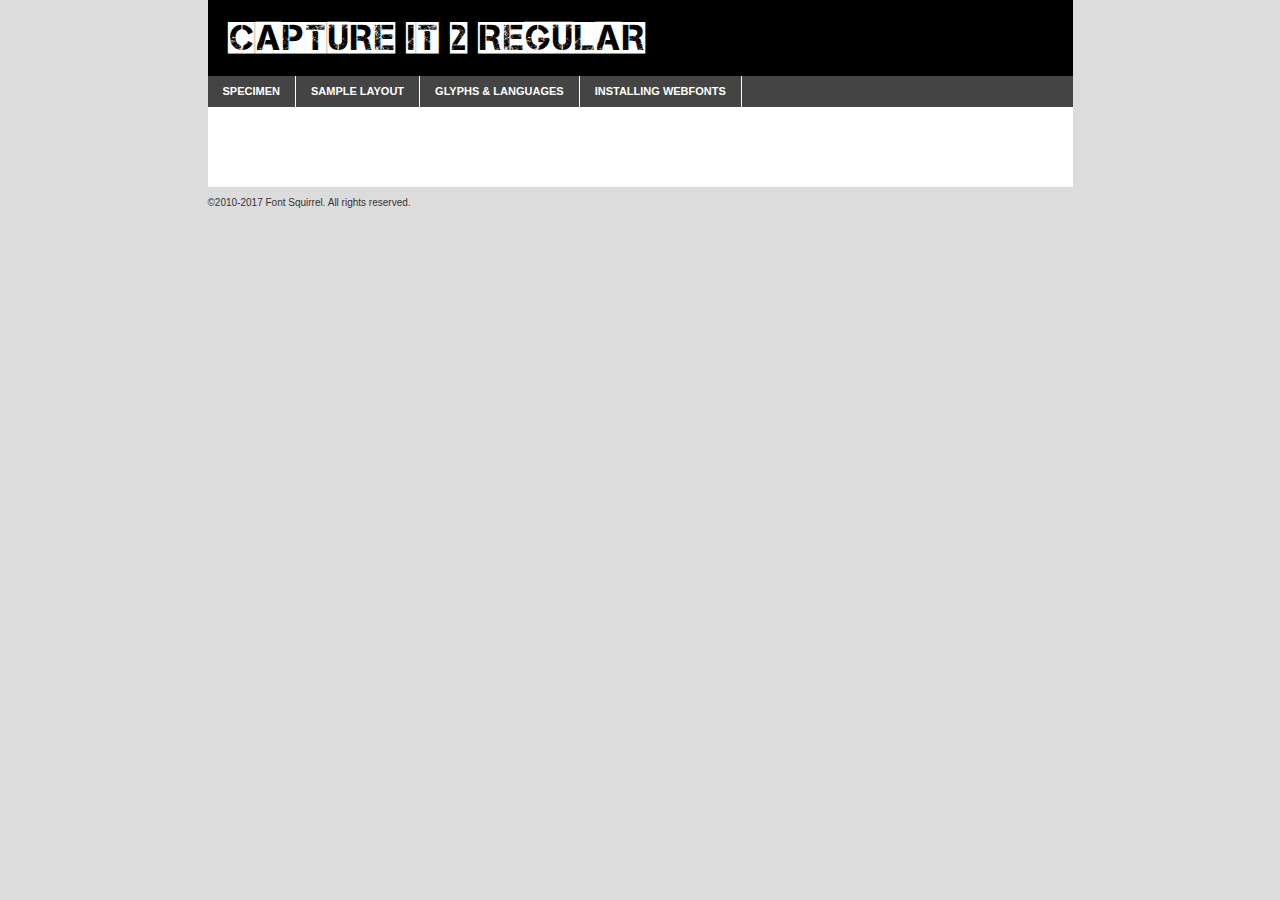
<file: fonts/capture_it_2-demo.html>
<!DOCTYPE html PUBLIC "-//W3C//DTD XHTML 1.0 Transitional//EN"
        "http://www.w3.org/TR/xhtml1/DTD/xhtml1-transitional.dtd">

<html xmlns="http://www.w3.org/1999/xhtml" xml:lang="en" lang="en">
<head>
    <meta http-equiv="Content-Type" content="text/html; charset=utf-8"/>
    <script src="http://ajax.googleapis.com/ajax/libs/jquery/1.7.2/jquery.min.js" type="text/javascript" charset="utf-8"></script>
    <script type="text/javascript">
		(function($) {
			$.fn.easyTabs = function(option) {
				var param = jQuery.extend({ fadeSpeed: 'fast', defaultContent: 1, activeClass: 'active' }, option);
				$(this).each(function() {
					var thisId = '#' + this.id;
					if ( param.defaultContent == '' )
					{
						param.defaultContent = 1;
					}
					if ( typeof param.defaultContent == 'number' )
					{
						var defaultTab = $(thisId + ' .tabs li:eq(' + (param.defaultContent - 1) + ') a').attr('href').substr(1);
					}
					else
					{
						var defaultTab = param.defaultContent;
					}
					$(thisId + ' .tabs li a').each(function() {
						var tabToHide = $(this).attr('href').substr(1);
						$('#' + tabToHide).addClass('easytabs-tab-content');
					});
					hideAll();
					changeContent(defaultTab);

					function hideAll() {$(thisId + ' .easytabs-tab-content').hide();}

					function changeContent(tabId)
					{
						hideAll();
						$(thisId + ' .tabs li').removeClass(param.activeClass);
						$(thisId + ' .tabs li a[href=#' + tabId + ']').closest('li').addClass(param.activeClass);
						if ( param.fadeSpeed != 'none' )
						{
							$(thisId + ' #' + tabId).fadeIn(param.fadeSpeed);
						}
						else
						{
							$(thisId + ' #' + tabId).show();
						}
					}

					$(thisId + ' .tabs li').click(function() {
						var tabId = $(this).find('a').attr('href').substr(1);
						changeContent(tabId);
						return false;
					});
				});
			}
		})(jQuery);
    </script>
    <link rel="stylesheet" href="specimen_files/specimen_stylesheet.css" type="text/css" charset="utf-8"/>
    <link rel="stylesheet" href="stylesheet.css" type="text/css" charset="utf-8"/>

    <style type="text/css">
        		body {
			font-family: 'capture_it_2regular';
        		}

            </style>

    <title>Capture it 2 Regular Specimen</title>


    <script type="text/javascript" charset="utf-8">
		$(document).ready(function() {
			$('#container').easyTabs({ defaultContent: 1 });
		});
    </script>
</head>

<body>
<div id="container">
    <div id="header">
		Capture it 2 Regular    </div>
    <ul class="tabs">
        <li><a href="#specimen">Specimen</a></li>
        <li><a href="#layout">Sample Layout</a></li>
                <li><a href="#glyphs">Glyphs &amp; Languages</a></li>
        <li><a href="#installing">Installing Webfonts</a></li>

    </ul>

    <div id="main_content">


        <div id="specimen">

            <div class="section">
                <div class="grid12 firstcol">
                    <div class="huge">AaBb</div>
                </div>
            </div>

            <div class="section">
                <div class="glyph_range">A&#x200B;B&#x200b;C&#x200b;D&#x200b;E&#x200b;F&#x200b;G&#x200b;H&#x200b;I&#x200b;J&#x200b;K&#x200b;L&#x200b;M&#x200b;N&#x200b;O&#x200b;P&#x200b;Q&#x200b;R&#x200b;S&#x200b;T&#x200b;U&#x200b;V&#x200b;W&#x200b;X&#x200b;Y&#x200b;Z&#x200b;a&#x200b;b&#x200b;c&#x200b;d&#x200b;e&#x200b;f&#x200b;g&#x200b;h&#x200b;i&#x200b;j&#x200b;k&#x200b;l&#x200b;m&#x200b;n&#x200b;o&#x200b;p&#x200b;q&#x200b;r&#x200b;s&#x200b;t&#x200b;u&#x200b;v&#x200b;w&#x200b;x&#x200b;y&#x200b;z&#x200b;1&#x200b;2&#x200b;3&#x200b;4&#x200b;5&#x200b;6&#x200b;7&#x200b;8&#x200b;9&#x200b;0&#x200b;&amp;&#x200b;.&#x200b;,&#x200b;?&#x200b;!&#x200b;&#64;&#x200b;(&#x200b;)&#x200b;#&#x200b;$&#x200b;%&#x200b;*&#x200b;+&#x200b;-&#x200b;=&#x200b;:&#x200b;;</div>
            </div>
            <div class="section">
                <div class="grid12 firstcol">
                    <table class="sample_table">
                        <tr>
                            <td>10</td>
                            <td class="size10">abcdefghijklmnopqrstuvwxyzABCDEFGHIJKLMNOPQRSTUVWXYZ0123456789abcdefghijklmnopqrstuvwxyzABCDEFGHIJKLMNOPQRSTUVWXYZ0123456789abcdefghijklmnopqrstuvwxyzABCDEFGHIJKLMNOPQRSTUVWXYZ</td>
                        </tr>
                        <tr>
                            <td>11</td>
                            <td class="size11">abcdefghijklmnopqrstuvwxyzABCDEFGHIJKLMNOPQRSTUVWXYZ0123456789abcdefghijklmnopqrstuvwxyzABCDEFGHIJKLMNOPQRSTUVWXYZ0123456789abcdefghijklmnopqrstuvwxyzABCDEFGHIJKLMNOPQRSTUVWXYZ</td>
                        </tr>
                        <tr>
                            <td>12</td>
                            <td class="size12">abcdefghijklmnopqrstuvwxyzABCDEFGHIJKLMNOPQRSTUVWXYZ0123456789abcdefghijklmnopqrstuvwxyzABCDEFGHIJKLMNOPQRSTUVWXYZ0123456789abcdefghijklmnopqrstuvwxyzABCDEFGHIJKLMNOPQRSTUVWXYZ</td>
                        </tr>
                        <tr>
                            <td>13</td>
                            <td class="size13">abcdefghijklmnopqrstuvwxyzABCDEFGHIJKLMNOPQRSTUVWXYZ0123456789abcdefghijklmnopqrstuvwxyzABCDEFGHIJKLMNOPQRSTUVWXYZ0123456789abcdefghijklmnopqrstuvwxyzABCDEFGHIJKLMNOPQRSTUVWXYZ</td>
                        </tr>
                        <tr>
                            <td>14</td>
                            <td class="size14">abcdefghijklmnopqrstuvwxyzABCDEFGHIJKLMNOPQRSTUVWXYZ0123456789abcdefghijklmnopqrstuvwxyzABCDEFGHIJKLMNOPQRSTUVWXYZ0123456789abcdefghijklmnopqrstuvwxyzABCDEFGHIJKLMNOPQRSTUVWXYZ</td>
                        </tr>
                        <tr>
                            <td>16</td>
                            <td class="size16">abcdefghijklmnopqrstuvwxyzABCDEFGHIJKLMNOPQRSTUVWXYZ0123456789abcdefghijklmnopqrstuvwxyzABCDEFGHIJKLMNOPQRSTUVWXYZ</td>
                        </tr>
                        <tr>
                            <td>18</td>
                            <td class="size18">abcdefghijklmnopqrstuvwxyzABCDEFGHIJKLMNOPQRSTUVWXYZ0123456789abcdefghijklmnopqrstuvwxyzABCDEFGHIJKLMNOPQRSTUVWXYZ</td>
                        </tr>
                        <tr>
                            <td>20</td>
                            <td class="size20">abcdefghijklmnopqrstuvwxyzABCDEFGHIJKLMNOPQRSTUVWXYZ0123456789abcdefghijklmnopqrstuvwxyzABCDEFGHIJKLMNOPQRSTUVWXYZ</td>
                        </tr>
                        <tr>
                            <td>24</td>
                            <td class="size24">abcdefghijklmnopqrstuvwxyzABCDEFGHIJKLMNOPQRSTUVWXYZ0123456789abcdefghijklmnopqrstuvwxyzABCDEFGHIJKLMNOPQRSTUVWXYZ</td>
                        </tr>
                        <tr>
                            <td>30</td>
                            <td class="size30">abcdefghijklmnopqrstuvwxyzABCDEFGHIJKLMNOPQRSTUVWXYZ0123456789abcdefghijklmnopqrstuvwxyzABCDEFGHIJKLMNOPQRSTUVWXYZ</td>
                        </tr>
                        <tr>
                            <td>36</td>
                            <td class="size36">abcdefghijklmnopqrstuvwxyzABCDEFGHIJKLMNOPQRSTUVWXYZ0123456789abcdefghijklmnopqrstuvwxyzABCDEFGHIJKLMNOPQRSTUVWXYZ</td>
                        </tr>
                        <tr>
                            <td>48</td>
                            <td class="size48">abcdefghijklmnopqrstuvwxyzABCDEFGHIJKLMNOPQRSTUVWXYZ0123456789abcdefghijklmnopqrstuvwxyzABCDEFGHIJKLMNOPQRSTUVWXYZ</td>
                        </tr>
                        <tr>
                            <td>60</td>
                            <td class="size60">abcdefghijklmnopqrstuvwxyzABCDEFGHIJKLMNOPQRSTUVWXYZ0123456789abcdefghijklmnopqrstuvwxyzABCDEFGHIJKLMNOPQRSTUVWXYZ</td>
                        </tr>
                        <tr>
                            <td>72</td>
                            <td class="size72">abcdefghijklmnopqrstuvwxyzABCDEFGHIJKLMNOPQRSTUVWXYZ0123456789abcdefghijklmnopqrstuvwxyzABCDEFGHIJKLMNOPQRSTUVWXYZ</td>
                        </tr>
                        <tr>
                            <td>90</td>
                            <td class="size90">abcdefghijklmnopqrstuvwxyzABCDEFGHIJKLMNOPQRSTUVWXYZ0123456789abcdefghijklmnopqrstuvwxyzABCDEFGHIJKLMNOPQRSTUVWXYZ</td>
                        </tr>
                    </table>

                </div>

            </div>


            <div class="section" id="bodycomparison">


                <div id="xheight">
                    <div class="fontbody">&#x25FC;&#x25FC;&#x25FC;&#x25FC;&#x25FC;&#x25FC;&#x25FC;&#x25FC;&#x25FC;&#x25FC;&#x25FC;&#x25FC;&#x25FC;&#x25FC;&#x25FC;&#x25FC;&#x25FC;&#x25FC;&#x25FC;&#x25FC;&#x25FC;&#x25FC;&#x25FC;&#x25FC;&#x25FC;&#x25FC;&#x25FC;&#x25FC;&#x25FC;&#x25FC;&#x25FC;&#x25FC;&#x25FC;&#x25FC;&#x25FC;&#x25FC;&#x25FC;&#x25FC;&#x25FC;&#x25FC;&#x25FC;&#x25FC;&#x25FC;&#x25FC;&#x25FC;&#x25FC;&#x25FC;&#x25FC;&#x25FC;&#x25FC;&#x25FC;&#x25FC;&#x25FC;&#x25FC;&#x25FC;&#x25FC;&#x25FC;&#x25FC;&#x25FC;&#x25FC;&#x25FC;&#x25FC;&#x25FC;&#x25FC;&#x25FC;&#x25FC;&#x25FC;&#x25FC;&#x25FC;&#x25FC;&#x25FC;&#x25FC;&#x25FC;&#x25FC;&#x25FC;&#x25FC;&#x25FC;&#x25FC;&#x25FC;&#x25FC;&#x25FC;&#x25FC;&#x25FC;&#x25FC;&#x25FC;&#x25FC;&#x25FC;&#x25FC;&#x25FC;&#x25FC;&#x25FC;&#x25FC;&#x25FC;&#x25FC;&#x25FC;&#x25FC;&#x25FC;&#x25FC;&#x25FC;body</div>
                    <div class="arialbody">body</div>
                    <div class="verdanabody">body</div>
                    <div class="georgiabody">body</div>
                </div>
                <div class="fontbody" style="z-index:1">
                    body<span>Capture it 2 Regular</span>
                </div>
                <div class="arialbody" style="z-index:1">
                    body<span>Arial</span>
                </div>
                <div class="verdanabody" style="z-index:1">
                    body<span>Verdana</span>
                </div>
                <div class="georgiabody" style="z-index:1">
                    body<span>Georgia</span>
                </div>


            </div>


            <div class="section psample psample_row1" id="">

                <div class="grid2 firstcol">
                    <p class="size10"><span>10.</span>Aenean lacinia bibendum nulla sed consectetur. Fusce dapibus, tellus ac cursus commodo, tortor mauris condimentum nibh, ut fermentum massa justo sit amet risus. Nullam id dolor id nibh ultricies vehicula ut id elit. Cum sociis natoque penatibus et magnis dis parturient montes, nascetur ridiculus mus. Nulla vitae elit libero, a pharetra augue.</p>

                </div>
                <div class="grid3">
                    <p class="size11"><span>11.</span>Aenean lacinia bibendum nulla sed consectetur. Fusce dapibus, tellus ac cursus commodo, tortor mauris condimentum nibh, ut fermentum massa justo sit amet risus. Nullam id dolor id nibh ultricies vehicula ut id elit. Cum sociis natoque penatibus et magnis dis parturient montes, nascetur ridiculus mus. Nulla vitae elit libero, a pharetra augue.</p>

                </div>
                <div class="grid3">
                    <p class="size12"><span>12.</span>Aenean lacinia bibendum nulla sed consectetur. Fusce dapibus, tellus ac cursus commodo, tortor mauris condimentum nibh, ut fermentum massa justo sit amet risus. Nullam id dolor id nibh ultricies vehicula ut id elit. Cum sociis natoque penatibus et magnis dis parturient montes, nascetur ridiculus mus. Nulla vitae elit libero, a pharetra augue.</p>

                </div>
                <div class="grid4">
                    <p class="size13"><span>13.</span>Aenean lacinia bibendum nulla sed consectetur. Fusce dapibus, tellus ac cursus commodo, tortor mauris condimentum nibh, ut fermentum massa justo sit amet risus. Nullam id dolor id nibh ultricies vehicula ut id elit. Cum sociis natoque penatibus et magnis dis parturient montes, nascetur ridiculus mus. Nulla vitae elit libero, a pharetra augue.</p>

                </div>
                <div class="white_blend"></div>

            </div>
            <div class="section psample psample_row2" id="">
                <div class="grid3 firstcol">
                    <p class="size14"><span>14.</span>Aenean lacinia bibendum nulla sed consectetur. Fusce dapibus, tellus ac cursus commodo, tortor mauris condimentum nibh, ut fermentum massa justo sit amet risus. Nullam id dolor id nibh ultricies vehicula ut id elit. Cum sociis natoque penatibus et magnis dis parturient montes, nascetur ridiculus mus. Nulla vitae elit libero, a pharetra augue.</p>

                </div>
                <div class="grid4">
                    <p class="size16"><span>16.</span>Aenean lacinia bibendum nulla sed consectetur. Fusce dapibus, tellus ac cursus commodo, tortor mauris condimentum nibh, ut fermentum massa justo sit amet risus. Nullam id dolor id nibh ultricies vehicula ut id elit. Cum sociis natoque penatibus et magnis dis parturient montes, nascetur ridiculus mus. Nulla vitae elit libero, a pharetra augue.</p>

                </div>
                <div class="grid5">
                    <p class="size18"><span>18.</span>Aenean lacinia bibendum nulla sed consectetur. Fusce dapibus, tellus ac cursus commodo, tortor mauris condimentum nibh, ut fermentum massa justo sit amet risus. Nullam id dolor id nibh ultricies vehicula ut id elit. Cum sociis natoque penatibus et magnis dis parturient montes, nascetur ridiculus mus. Nulla vitae elit libero, a pharetra augue.</p>

                </div>

                <div class="white_blend"></div>

            </div>

            <div class="section psample psample_row3" id="">
                <div class="grid5 firstcol">
                    <p class="size20"><span>20.</span>Aenean lacinia bibendum nulla sed consectetur. Fusce dapibus, tellus ac cursus commodo, tortor mauris condimentum nibh, ut fermentum massa justo sit amet risus. Nullam id dolor id nibh ultricies vehicula ut id elit. Cum sociis natoque penatibus et magnis dis parturient montes, nascetur ridiculus mus. Nulla vitae elit libero, a pharetra augue.</p>
                </div>
                <div class="grid7">
                    <p class="size24"><span>24.</span>Aenean lacinia bibendum nulla sed consectetur. Fusce dapibus, tellus ac cursus commodo, tortor mauris condimentum nibh, ut fermentum massa justo sit amet risus. Nullam id dolor id nibh ultricies vehicula ut id elit. Cum sociis natoque penatibus et magnis dis parturient montes, nascetur ridiculus mus. Nulla vitae elit libero, a pharetra augue.</p>
                </div>

                <div class="white_blend"></div>

            </div>

            <div class="section psample psample_row4" id="">
                <div class="grid12 firstcol">
                    <p class="size30"><span>30.</span>Aenean lacinia bibendum nulla sed consectetur. Fusce dapibus, tellus ac cursus commodo, tortor mauris condimentum nibh, ut fermentum massa justo sit amet risus. Nullam id dolor id nibh ultricies vehicula ut id elit. Cum sociis natoque penatibus et magnis dis parturient montes, nascetur ridiculus mus. Nulla vitae elit libero, a pharetra augue.</p>
                </div>
                <div class="white_blend"></div>

            </div>


            <div class="section psample psample_row1 fullreverse">
                <div class="grid2 firstcol">
                    <p class="size10"><span>10.</span>Aenean lacinia bibendum nulla sed consectetur. Fusce dapibus, tellus ac cursus commodo, tortor mauris condimentum nibh, ut fermentum massa justo sit amet risus. Nullam id dolor id nibh ultricies vehicula ut id elit. Cum sociis natoque penatibus et magnis dis parturient montes, nascetur ridiculus mus. Nulla vitae elit libero, a pharetra augue.</p>

                </div>
                <div class="grid3">
                    <p class="size11"><span>11.</span>Aenean lacinia bibendum nulla sed consectetur. Fusce dapibus, tellus ac cursus commodo, tortor mauris condimentum nibh, ut fermentum massa justo sit amet risus. Nullam id dolor id nibh ultricies vehicula ut id elit. Cum sociis natoque penatibus et magnis dis parturient montes, nascetur ridiculus mus. Nulla vitae elit libero, a pharetra augue.</p>

                </div>
                <div class="grid3">
                    <p class="size12"><span>12.</span>Aenean lacinia bibendum nulla sed consectetur. Fusce dapibus, tellus ac cursus commodo, tortor mauris condimentum nibh, ut fermentum massa justo sit amet risus. Nullam id dolor id nibh ultricies vehicula ut id elit. Cum sociis natoque penatibus et magnis dis parturient montes, nascetur ridiculus mus. Nulla vitae elit libero, a pharetra augue.</p>

                </div>
                <div class="grid4">
                    <p class="size13"><span>13.</span>Aenean lacinia bibendum nulla sed consectetur. Fusce dapibus, tellus ac cursus commodo, tortor mauris condimentum nibh, ut fermentum massa justo sit amet risus. Nullam id dolor id nibh ultricies vehicula ut id elit. Cum sociis natoque penatibus et magnis dis parturient montes, nascetur ridiculus mus. Nulla vitae elit libero, a pharetra augue.</p>

                </div>
                <div class="black_blend"></div>

            </div>

            <div class="section psample psample_row2 fullreverse">
                <div class="grid3 firstcol">
                    <p class="size14"><span>14.</span>Aenean lacinia bibendum nulla sed consectetur. Fusce dapibus, tellus ac cursus commodo, tortor mauris condimentum nibh, ut fermentum massa justo sit amet risus. Nullam id dolor id nibh ultricies vehicula ut id elit. Cum sociis natoque penatibus et magnis dis parturient montes, nascetur ridiculus mus. Nulla vitae elit libero, a pharetra augue.</p>

                </div>
                <div class="grid4">
                    <p class="size16"><span>16.</span>Aenean lacinia bibendum nulla sed consectetur. Fusce dapibus, tellus ac cursus commodo, tortor mauris condimentum nibh, ut fermentum massa justo sit amet risus. Nullam id dolor id nibh ultricies vehicula ut id elit. Cum sociis natoque penatibus et magnis dis parturient montes, nascetur ridiculus mus. Nulla vitae elit libero, a pharetra augue.</p>

                </div>
                <div class="grid5">
                    <p class="size18"><span>18.</span>Aenean lacinia bibendum nulla sed consectetur. Fusce dapibus, tellus ac cursus commodo, tortor mauris condimentum nibh, ut fermentum massa justo sit amet risus. Nullam id dolor id nibh ultricies vehicula ut id elit. Cum sociis natoque penatibus et magnis dis parturient montes, nascetur ridiculus mus. Nulla vitae elit libero, a pharetra augue.</p>

                </div>
                <div class="black_blend"></div>

            </div>

            <div class="section psample fullreverse psample_row3" id="">
                <div class="grid5 firstcol">
                    <p class="size20"><span>20.</span>Aenean lacinia bibendum nulla sed consectetur. Fusce dapibus, tellus ac cursus commodo, tortor mauris condimentum nibh, ut fermentum massa justo sit amet risus. Nullam id dolor id nibh ultricies vehicula ut id elit. Cum sociis natoque penatibus et magnis dis parturient montes, nascetur ridiculus mus. Nulla vitae elit libero, a pharetra augue.</p>
                </div>
                <div class="grid7">
                    <p class="size24"><span>24.</span>Aenean lacinia bibendum nulla sed consectetur. Fusce dapibus, tellus ac cursus commodo, tortor mauris condimentum nibh, ut fermentum massa justo sit amet risus. Nullam id dolor id nibh ultricies vehicula ut id elit. Cum sociis natoque penatibus et magnis dis parturient montes, nascetur ridiculus mus. Nulla vitae elit libero, a pharetra augue.</p>
                </div>

                <div class="black_blend"></div>

            </div>

            <div class="section psample fullreverse psample_row4" id="" style="border-bottom: 20px #000 solid;">
                <div class="grid12 firstcol">
                    <p class="size30"><span>30.</span>Aenean lacinia bibendum nulla sed consectetur. Fusce dapibus, tellus ac cursus commodo, tortor mauris condimentum nibh, ut fermentum massa justo sit amet risus. Nullam id dolor id nibh ultricies vehicula ut id elit. Cum sociis natoque penatibus et magnis dis parturient montes, nascetur ridiculus mus. Nulla vitae elit libero, a pharetra augue.</p>
                </div>
                <div class="black_blend"></div>

            </div>


        </div>

        <div id="layout">

            <div class="section">

                <div class="grid12 firstcol">
                    <h1>Lorem Ipsum Dolor</h1>
                    <h2>Etiam porta sem malesuada magna mollis euismod</h2>

                    <p class="byline">By <a href="#link">Aenean Lacinia</a></p>
                </div>
            </div>
            <div class="section">
                <div class="grid8 firstcol">
                    <p class="large">Donec sed odio dui. Morbi leo risus, porta ac consectetur ac, vestibulum at eros. Fusce dapibus, tellus ac cursus commodo, tortor mauris condimentum nibh, ut fermentum massa justo sit amet risus. </p>


                    <h3>Pellentesque ornare sem</h3>

                    <p>Maecenas sed diam eget risus varius blandit sit amet non magna. Maecenas faucibus mollis interdum. Donec ullamcorper nulla non metus auctor fringilla. Nullam id dolor id nibh ultricies vehicula ut id elit. Nullam id dolor id nibh ultricies vehicula ut id elit. </p>

                    <p>Aenean eu leo quam. Pellentesque ornare sem lacinia quam venenatis vestibulum. Lorem ipsum dolor sit amet, consectetur adipiscing elit. Cum sociis natoque penatibus et magnis dis parturient montes, nascetur ridiculus mus. </p>

                    <p>Nulla vitae elit libero, a pharetra augue. Praesent commodo cursus magna, vel scelerisque nisl consectetur et. Aenean lacinia bibendum nulla sed consectetur. </p>

                    <p>Nullam quis risus eget urna mollis ornare vel eu leo. Nullam quis risus eget urna mollis ornare vel eu leo. Maecenas sed diam eget risus varius blandit sit amet non magna. Donec ullamcorper nulla non metus auctor fringilla. </p>

                    <h3>Cras mattis consectetur</h3>

                    <p>Aenean eu leo quam. Pellentesque ornare sem lacinia quam venenatis vestibulum. Aenean lacinia bibendum nulla sed consectetur. Integer posuere erat a ante venenatis dapibus posuere velit aliquet. Cras mattis consectetur purus sit amet fermentum. </p>

                    <p>Nullam id dolor id nibh ultricies vehicula ut id elit. Nullam quis risus eget urna mollis ornare vel eu leo. Cras mattis consectetur purus sit amet fermentum.</p>
                </div>

                <div class="grid4 sidebar">

                    <div class="box reverse">
                        <p class="last">Nullam quis risus eget urna mollis ornare vel eu leo. Donec ullamcorper nulla non metus auctor fringilla. Cras mattis consectetur purus sit amet fermentum. Sed posuere consectetur est at lobortis. Lorem ipsum dolor sit amet, consectetur adipiscing elit. </p>
                    </div>

                    <p class="caption">Maecenas sed diam eget risus varius.</p>

                    <p>Vestibulum id ligula porta felis euismod semper. Integer posuere erat a ante venenatis dapibus posuere velit aliquet. Vestibulum id ligula porta felis euismod semper. Sed posuere consectetur est at lobortis. Maecenas sed diam eget risus varius blandit sit amet non magna. Fusce dapibus, tellus ac cursus commodo, tortor mauris condimentum nibh, ut fermentum massa justo sit amet risus. </p>


                    <p>Duis mollis, est non commodo luctus, nisi erat porttitor ligula, eget lacinia odio sem nec elit. Aenean lacinia bibendum nulla sed consectetur. Vivamus sagittis lacus vel augue laoreet rutrum faucibus dolor auctor. Aenean lacinia bibendum nulla sed consectetur. Nullam quis risus eget urna mollis ornare vel eu leo. </p>

                    <p>Praesent commodo cursus magna, vel scelerisque nisl consectetur et. Donec ullamcorper nulla non metus auctor fringilla. Maecenas faucibus mollis interdum. Fusce dapibus, tellus ac cursus commodo, tortor mauris condimentum nibh, ut fermentum massa justo sit amet risus. </p>

                </div>
            </div>

        </div>


		

        <div id="glyphs">
            <div class="section">
                <div class="grid12 firstcol">

                    <h1>Language Support</h1>
                    <p>The subset of Capture it 2 Regular in this kit supports the following languages:<br/>

						English, Arrernte, Bislama, Cebuano, Fijian, Gilbertese, Hmong, Ibanag, Iloko_ilokano, Interglossa_glosa, Interlingua, Lojban, Norfolk_pitcairnese, Oromo, Rotokas, Seychelles_creole, Shona, Somali, Southern_ndebele, Swahili, Swati_swazi, Tok_pisin, Warlpiri, Xhosa, Zulu, Latinbasic, Demo                    </p>
                    <h1>Glyph Chart</h1>
                    <p>The subset of Capture it 2 Regular in this kit includes all the glyphs listed below. Unicode entities are included above each glyph to help you insert individual characters into your layout.</p>
                    <div id="glyph_chart">

						                            							                                <div><p>&amp;#13;</p>&#13;</div>
																				                                <div><p>&amp;#32;</p>&#32;</div>
																				                                <div><p>&amp;#33;</p>&#33;</div>
																				                                <div><p>&amp;#34;</p>&#34;</div>
																				                                <div><p>&amp;#35;</p>&#35;</div>
																				                                <div><p>&amp;#36;</p>&#36;</div>
																				                                <div><p>&amp;#37;</p>&#37;</div>
																				                                <div><p>&amp;#38;</p>&#38;</div>
																				                                <div><p>&amp;#39;</p>&#39;</div>
																				                                <div><p>&amp;#40;</p>&#40;</div>
																				                                <div><p>&amp;#41;</p>&#41;</div>
																				                                <div><p>&amp;#42;</p>&#42;</div>
																				                                <div><p>&amp;#43;</p>&#43;</div>
																				                                <div><p>&amp;#44;</p>&#44;</div>
																				                                <div><p>&amp;#45;</p>&#45;</div>
																				                                <div><p>&amp;#46;</p>&#46;</div>
																				                                <div><p>&amp;#47;</p>&#47;</div>
																				                                <div><p>&amp;#48;</p>&#48;</div>
																				                                <div><p>&amp;#49;</p>&#49;</div>
																				                                <div><p>&amp;#50;</p>&#50;</div>
																				                                <div><p>&amp;#51;</p>&#51;</div>
																				                                <div><p>&amp;#52;</p>&#52;</div>
																				                                <div><p>&amp;#53;</p>&#53;</div>
																				                                <div><p>&amp;#54;</p>&#54;</div>
																				                                <div><p>&amp;#55;</p>&#55;</div>
																				                                <div><p>&amp;#56;</p>&#56;</div>
																				                                <div><p>&amp;#57;</p>&#57;</div>
																				                                <div><p>&amp;#58;</p>&#58;</div>
																				                                <div><p>&amp;#59;</p>&#59;</div>
																				                                <div><p>&amp;#60;</p>&#60;</div>
																				                                <div><p>&amp;#61;</p>&#61;</div>
																				                                <div><p>&amp;#62;</p>&#62;</div>
																				                                <div><p>&amp;#63;</p>&#63;</div>
																				                                <div><p>&amp;#64;</p>&#64;</div>
																				                                <div><p>&amp;#65;</p>&#65;</div>
																				                                <div><p>&amp;#66;</p>&#66;</div>
																				                                <div><p>&amp;#67;</p>&#67;</div>
																				                                <div><p>&amp;#68;</p>&#68;</div>
																				                                <div><p>&amp;#69;</p>&#69;</div>
																				                                <div><p>&amp;#70;</p>&#70;</div>
																				                                <div><p>&amp;#71;</p>&#71;</div>
																				                                <div><p>&amp;#72;</p>&#72;</div>
																				                                <div><p>&amp;#73;</p>&#73;</div>
																				                                <div><p>&amp;#74;</p>&#74;</div>
																				                                <div><p>&amp;#75;</p>&#75;</div>
																				                                <div><p>&amp;#76;</p>&#76;</div>
																				                                <div><p>&amp;#77;</p>&#77;</div>
																				                                <div><p>&amp;#78;</p>&#78;</div>
																				                                <div><p>&amp;#79;</p>&#79;</div>
																				                                <div><p>&amp;#80;</p>&#80;</div>
																				                                <div><p>&amp;#81;</p>&#81;</div>
																				                                <div><p>&amp;#82;</p>&#82;</div>
																				                                <div><p>&amp;#83;</p>&#83;</div>
																				                                <div><p>&amp;#84;</p>&#84;</div>
																				                                <div><p>&amp;#85;</p>&#85;</div>
																				                                <div><p>&amp;#86;</p>&#86;</div>
																				                                <div><p>&amp;#87;</p>&#87;</div>
																				                                <div><p>&amp;#88;</p>&#88;</div>
																				                                <div><p>&amp;#89;</p>&#89;</div>
																				                                <div><p>&amp;#90;</p>&#90;</div>
																				                                <div><p>&amp;#91;</p>&#91;</div>
																				                                <div><p>&amp;#92;</p>&#92;</div>
																				                                <div><p>&amp;#93;</p>&#93;</div>
																				                                <div><p>&amp;#95;</p>&#95;</div>
																				                                <div><p>&amp;#97;</p>&#97;</div>
																				                                <div><p>&amp;#98;</p>&#98;</div>
																				                                <div><p>&amp;#99;</p>&#99;</div>
																				                                <div><p>&amp;#100;</p>&#100;</div>
																				                                <div><p>&amp;#101;</p>&#101;</div>
																				                                <div><p>&amp;#102;</p>&#102;</div>
																				                                <div><p>&amp;#103;</p>&#103;</div>
																				                                <div><p>&amp;#104;</p>&#104;</div>
																				                                <div><p>&amp;#105;</p>&#105;</div>
																				                                <div><p>&amp;#106;</p>&#106;</div>
																				                                <div><p>&amp;#107;</p>&#107;</div>
																				                                <div><p>&amp;#108;</p>&#108;</div>
																				                                <div><p>&amp;#109;</p>&#109;</div>
																				                                <div><p>&amp;#110;</p>&#110;</div>
																				                                <div><p>&amp;#111;</p>&#111;</div>
																				                                <div><p>&amp;#112;</p>&#112;</div>
																				                                <div><p>&amp;#113;</p>&#113;</div>
																				                                <div><p>&amp;#114;</p>&#114;</div>
																				                                <div><p>&amp;#115;</p>&#115;</div>
																				                                <div><p>&amp;#116;</p>&#116;</div>
																				                                <div><p>&amp;#117;</p>&#117;</div>
																				                                <div><p>&amp;#118;</p>&#118;</div>
																				                                <div><p>&amp;#119;</p>&#119;</div>
																				                                <div><p>&amp;#120;</p>&#120;</div>
																				                                <div><p>&amp;#121;</p>&#121;</div>
																				                                <div><p>&amp;#122;</p>&#122;</div>
																				                                <div><p>&amp;#123;</p>&#123;</div>
																				                                <div><p>&amp;#124;</p>&#124;</div>
																				                                <div><p>&amp;#125;</p>&#125;</div>
																				                                <div><p>&amp;#160;</p>&#160;</div>
																				                                <div><p>&amp;#162;</p>&#162;</div>
																				                                <div><p>&amp;#166;</p>&#166;</div>
																				                                <div><p>&amp;#167;</p>&#167;</div>
																				                                <div><p>&amp;#169;</p>&#169;</div>
																				                                <div><p>&amp;#173;</p>&#173;</div>
																				                                <div><p>&amp;#174;</p>&#174;</div>
																				                                <div><p>&amp;#177;</p>&#177;</div>
																				                                <div><p>&amp;#182;</p>&#182;</div>
																				                                <div><p>&amp;#183;</p>&#183;</div>
																				                                <div><p>&amp;#215;</p>&#215;</div>
																				                                <div><p>&amp;#247;</p>&#247;</div>
																				                                <div><p>&amp;#8192;</p>&#8192;</div>
																				                                <div><p>&amp;#8193;</p>&#8193;</div>
																				                                <div><p>&amp;#8194;</p>&#8194;</div>
																				                                <div><p>&amp;#8195;</p>&#8195;</div>
																				                                <div><p>&amp;#8196;</p>&#8196;</div>
																				                                <div><p>&amp;#8197;</p>&#8197;</div>
																				                                <div><p>&amp;#8198;</p>&#8198;</div>
																				                                <div><p>&amp;#8199;</p>&#8199;</div>
																				                                <div><p>&amp;#8200;</p>&#8200;</div>
																				                                <div><p>&amp;#8201;</p>&#8201;</div>
																				                                <div><p>&amp;#8202;</p>&#8202;</div>
																				                                <div><p>&amp;#8208;</p>&#8208;</div>
																				                                <div><p>&amp;#8209;</p>&#8209;</div>
																				                                <div><p>&amp;#8210;</p>&#8210;</div>
																				                                <div><p>&amp;#8211;</p>&#8211;</div>
																				                                <div><p>&amp;#8212;</p>&#8212;</div>
																				                                <div><p>&amp;#8239;</p>&#8239;</div>
																				                                <div><p>&amp;#8249;</p>&#8249;</div>
																				                                <div><p>&amp;#8250;</p>&#8250;</div>
																				                                <div><p>&amp;#8287;</p>&#8287;</div>
																				                                <div><p>&amp;#8364;</p>&#8364;</div>
																				                                <div><p>&amp;#9724;</p>&#9724;</div>
																																													                    </div>
                </div>


            </div>
        </div>


        <div id="specs">

        </div>

        <div id="installing">
            <div class="section">
                <div class="grid7 firstcol">
                    <h1>Installing Webfonts</h1>

                    <p>Webfonts are supported by all major browser platforms but not all in the same way. There are currently four different font formats that must be included in order to target all browsers. This includes TTF, WOFF, EOT and SVG.</p>

                    <h2>1. Upload your webfonts</h2>
                    <p>You must upload your webfont kit to your website. They should be in or near the same directory as your CSS files.</p>

                    <h2>2. Include the webfont stylesheet</h2>
                    <p>A special CSS @font-face declaration helps the various browsers select the appropriate font it needs without causing you a bunch of headaches. Learn more about this syntax by reading the <a href="https://www.fontspring.com/blog/further-hardening-of-the-bulletproof-syntax">Fontspring blog post</a> about it. The code for it is as follows:</p>


                    <code>
                        @font-face{
                        font-family: 'MyWebFont';
                        src: url('WebFont.eot');
                        src: url('WebFont.eot?#iefix') format('embedded-opentype'),
                        url('WebFont.woff') format('woff'),
                        url('WebFont.ttf') format('truetype'),
                        url('WebFont.svg#webfont') format('svg');
                        }
                    </code>

                    <p>We've already gone ahead and generated the code for you. All you have to do is link to the stylesheet in your HTML, like this:</p>
                    <code>&lt;link rel=&quot;stylesheet&quot; href=&quot;stylesheet.css&quot; type=&quot;text/css&quot; charset=&quot;utf-8&quot; /&gt;</code>

                    <h2>3. Modify your own stylesheet</h2>
                    <p>To take advantage of your new fonts, you must tell your stylesheet to use them. Look at the original @font-face declaration above and find the property called "font-family." The name linked there will be what you use to reference the font. Prepend that webfont name to the font stack in the "font-family" property, inside the selector you want to change. For example:</p>
                    <code>p { font-family: 'WebFont', Arial, sans-serif; }</code>

                    <h2>4. Test</h2>
                    <p>Getting webfonts to work cross-browser <em>can</em> be tricky. Use the information in the sidebar to help you if you find that fonts aren't loading in a particular browser.</p>
                </div>

                <div class="grid5 sidebar">
                    <div class="box">
                        <h2>Troubleshooting<br/>Font-Face Problems</h2>
                        <p>Having trouble getting your webfonts to load in your new website? Here are some tips to sort out what might be the problem.</p>

                        <h3>Fonts not showing in any browser</h3>

                        <p>This sounds like you need to work on the plumbing. You either did not upload the fonts to the correct directory, or you did not link the fonts properly in the CSS. If you've confirmed that all this is correct and you still have a problem, take a look at your .htaccess file and see if requests are getting intercepted.</p>

                        <h3>Fonts not loading in iPhone or iPad</h3>

                        <p>The most common problem here is that you are serving the fonts from an IIS server. IIS refuses to serve files that have unknown MIME types. If that is the case, you must set the MIME type for SVG to "image/svg+xml" in the server settings. Follow these instructions from Microsoft if you need help.</p>

                        <h3>Fonts not loading in Firefox</h3>

                        <p>The primary reason for this failure? You are still using a version Firefox older than 3.5. So upgrade already! If that isn't it, then you are very likely serving fonts from a different domain. Firefox requires that all font assets be served from the same domain. Lastly it is possible that you need to add WOFF to your list of MIME types (if you are serving via IIS.)</p>

                        <h3>Fonts not loading in IE</h3>

                        <p>Are you looking at Internet Explorer on an actual Windows machine or are you cheating by using a service like Adobe BrowserLab? Many of these screenshot services do not render @font-face for IE. Best to test it on a real machine.</p>

                        <h3>Fonts not loading in IE9</h3>

                        <p>IE9, like Firefox, requires that fonts be served from the same domain as the website. Make sure that is the case.</p>
                    </div>
                </div>
            </div>

        </div>

    </div>
    <div id="footer">
        <p>&copy;2010-2017 Font Squirrel. All rights reserved.</p>
    </div>
</div>
</body>
</html>
</file>
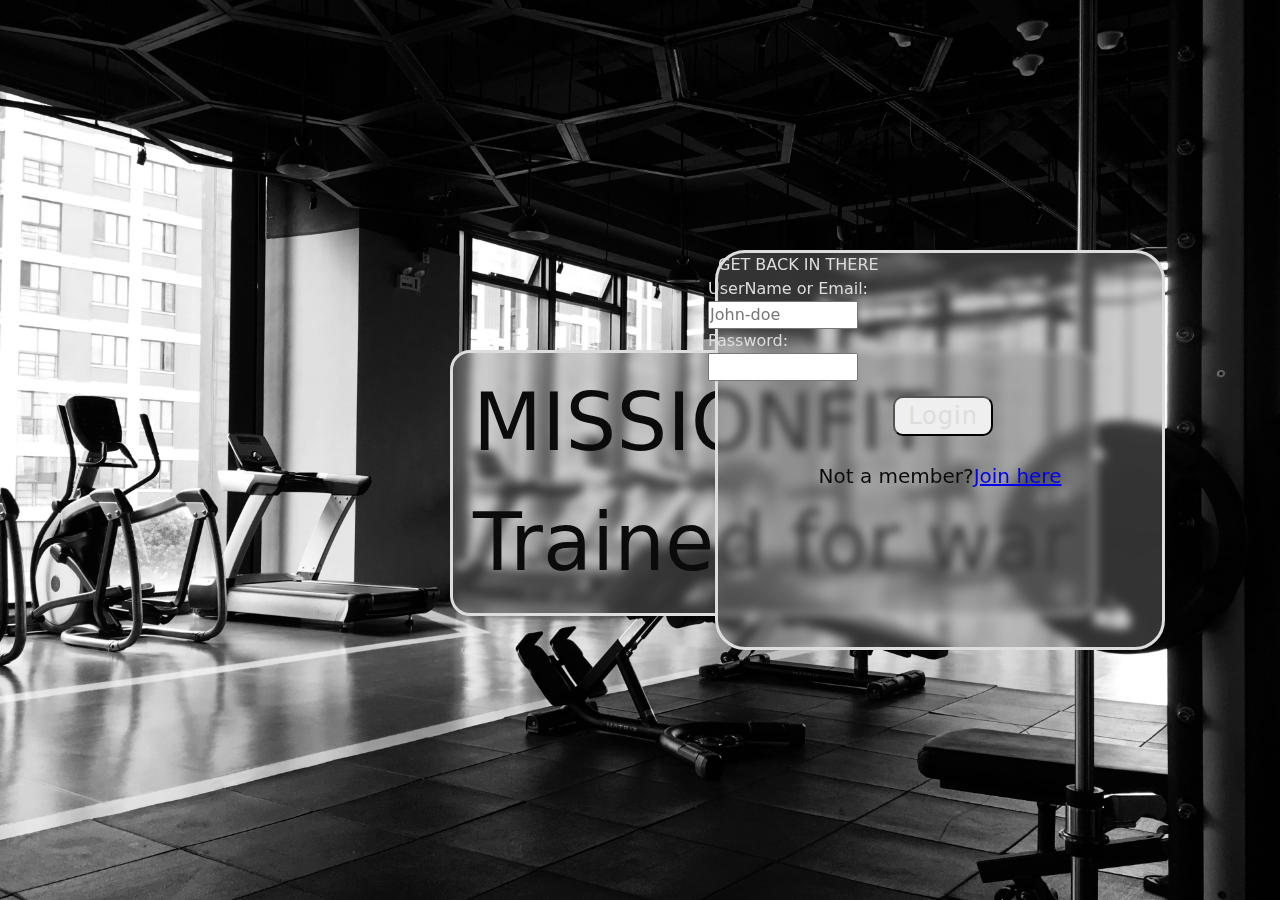
<file: html/login.html>
<!DOCTYPE html>
<html lang="en">
<head>
    <meta charset="UTF-8">
    <meta name="viewport" content="width=device-width, initial-scale=1.0">
    <title>Log in | MissonFit</title>

    <link rel="stylesheet" href="../css/reset.css">
    <link rel="stylesheet" href="../css/styles.css">
    <link rel="stylesheet" href="../css/loginstyles.css">

</head>
<body>
            <div class="banner-text">
                <div>MISSIONFIT</div>
                <div class="slogan">Trained for war</div>
            </div>

    <form>
<div class="login-container">
        <header>GET BACK IN THERE</header>
        <div class="label-input-combo">
            <label for="user-name-email">UserName or Email:</label>
            <input type="text" name="user-info" id="user-name-email" placeholder="John-doe">
        </div>

        <div class="label-input-combo">
            <label for="password">Password:</label>
            <input type="password" name="user-password" id="password">
        </div>

        <button class ="login-button">Login</button>
    </form>

    <div class = join-text>Not a member? <a href="../index.html">Join here</a></div>
</div>   
</body>
</html>
</file>
<file: css/styles.css>
body {
    height: 100vh;
    display: flex;
}

.left-side {
    width: 40vw;
    border: solid blue;
    display: flex;
    flex-direction: column;
}

.photo-banner {
    border: solid blue;
    margin-top: 5rem;
}

.right-side {
    width: 60vw;
    border: solid red;
    display: flex;
    flex-direction: column;
}

.top-paragraph {
    height: 30vh;
    border: solid;
}

.form {
    height: 35vh;
    border: dashed
}
.footer {
    height: 35vh;
    border: solid
}

.form-row {
    display: flex;
}

.label-input-combo {
    display: flex;
    flex-direction: column;
}
</file>
<file: fonts/stylesheet.css>
/*! Generated by Font Squirrel (https://www.fontsquirrel.com) on June 23, 2025 */



@font-face {
    font-family: 'capture_itregular';
    src: url('capture_it-webfont.woff2') format('woff2'),
         url('capture_it-webfont.woff') format('woff');
    font-weight: normal;
    font-style: normal;

}




@font-face {
    font-family: 'capture_it_2regular';
    src: url('capture_it_2-webfont.woff2') format('woff2'),
         url('capture_it_2-webfont.woff') format('woff');
    font-weight: normal;
    font-style: normal;

}
</file>
<file: css/loginstyles.css>
:root {
    --black-lightest-col: #222222;
    --black-second-col: #1a1a1a;
    --black-third-col: #131313;
    --black-fourth-col: #0b0b0b;

    --white-light: #dddddd;
    --white-mid: #cccccc;
    --white-dark: #7e7e7e;
}

body {
    display: flex;
    justify-content: space-around;
    align-items: center;
    background-image: url(../img/login-background.jpg);
    background-size: 100%;
}

.label-input-combo {
    position: relative;
    left: -10px;
}

.login-container {
    position: relative;
    left: 300px;
    background-color: rgb(126, 126, 126, 0.4);
    border: solid #dddddd 3px;
    border-radius: 30px;
    width: 450px;
    height: 400px;
    backdrop-filter: blur(5px);
    color:#dddddd
}

button.login-button {
    position: relative;
    margin: 0;
    padding: 0;
    top: 15px;
    left: 175px;
    width: 100px;
    height: 40px;
    border-radius: 10px;
    font-size: 1.5em;
    color: #dddddd;
    letter-spacing: 1px;
}

button.login-button:hover {
    opacity: 0.85;
}

button.login-button:active {
    opacity: 1;
}

.join-text {
    display: flex;
    justify-content: center;
    align-items: center;
    position: relative;
    top: 40px;
    color:#0b0b0b;
    font-size: 1.25rem;
}

a[href="../index.html"] {
    letter-spacing: 0;
}

.banner-text {
    position: absolute;
    left: 450px;
    top: 350px;
    color: #0b0b0b;
    width:fit-content;
    padding: 10px 20px;
    font-size: 5rem;
    background-color: rgb(126, 126, 126, 0.4);
    border: solid #dddddd 3px;
    backdrop-filter: blur(5px);
    border-radius: 20px;
}

.slogan {
    width: max-content;
}
</file>
<file: fonts/specimen_files/specimen_stylesheet.css>
@import url('grid_12-825-55-15.css');

/*  
	CSS Reset by Eric Meyer - Released under Public Domain
    http://meyerweb.com/eric/tools/css/reset/
*/
html, body, div, span, applet, object, iframe,
h1, h2, h3, h4, h5, h6, p, blockquote, pre,
a, abbr, acronym, address, big, cite, code,
del, dfn, em, font, img, ins, kbd, q, s, samp,
small, strike, strong, sub, sup, tt, var,
b, u, i, center, dl, dt, dd, ol, ul, li,
fieldset, form, label, legend, table,
caption, tbody, tfoot, thead, tr, th, td {
	margin:         0;
	padding:        0;
	border:         0;
	outline:        0;
	font-size:      100%;
	vertical-align: baseline;
	background:     transparent;
}

body {
	line-height: 1;
}

ol, ul {
	list-style: none;
}

blockquote, q {
	quotes: none;
}

blockquote:before, blockquote:after,
q:before, q:after {
	content: '';
	content: none;
}

:focus {
	outline: 0;
}

ins {
	text-decoration: none;
}

del {
	text-decoration: line-through;
}

table {
	border-collapse: collapse;
	border-spacing:  0;
}


body {
	color:            #000;
	background-color: #dcdcdc;
}

a {
	text-decoration: none;
	color:           #1883ba;
}

h1 {
	font-size:     32px;
	font-weight:   normal;
	font-style:    normal;
	margin-bottom: 18px;
}

h2 {
	font-size: 18px;
}

#container {
	width:  865px;
	margin: 0px auto;
}


#header {
	padding:          20px;
	font-size:        36px;
	background-color: #000;
	color:            #fff;
}

#header span {
	color: #666;
}

#main_content {
	background-color: #fff;
	padding:          60px 20px 20px;
}


#footer p {
	margin:         0;
	padding-top:    10px;
	padding-bottom: 50px;
	color:          #333;
	font:           10px Arial, sans-serif;
}

.tabs {
	width:            100%;
	height:           31px;
	background-color: #444;
}

.tabs li {
	float:            left;
	margin:           0;
	overflow:         hidden;
	background-color: #444;
}

.tabs li a {
	display:         block;
	color:           #fff;
	text-decoration: none;
	font:            bold 11px/11px 'Arial';
	text-transform:  uppercase;
	padding:         10px 15px;
	border-right:    1px solid #fff;
}

.tabs li a:hover {
	background-color: #00b3ff;

}

.tabs li.active a {
	color:            #000;
	background-color: #fff;
}


div.huge {

	font-size:      300px;
	line-height:    1em;
	padding:        0;
	letter-spacing: -.02em;
	overflow:       hidden;
}

div.glyph_range {
	font-size:   72px;
	line-height: 1.1em;
}

.size10 {
	font-size: 10px;
}

.size11 {
	font-size: 11px;
}

.size12 {
	font-size: 12px;
}

.size13 {
	font-size: 13px;
}

.size14 {
	font-size: 14px;
}

.size16 {
	font-size: 16px;
}

.size18 {
	font-size: 18px;
}

.size20 {
	font-size: 20px;
}

.size24 {
	font-size: 24px;
}

.size30 {
	font-size: 30px;
}

.size36 {
	font-size: 36px;
}

.size48 {
	font-size: 48px;
}

.size60 {
	font-size: 60px;
}

.size72 {
	font-size: 72px;
}

.size90 {
	font-size: 90px;
}


.psample_row1 {
	height: 120px;
}

.psample_row1 {
	height: 120px;
}

.psample_row2 {
	height: 160px;
}

.psample_row3 {
	height: 160px;
}

.psample_row4 {
	height: 160px;
}

.psample {
	overflow: hidden;
	position: relative;
}

.psample p {
	line-height: 1.3em;
	display:     block;
	overflow:    hidden;
	margin:      0;
}

.psample span {
	margin-right: .5em;
}

.white_blend {
	width:            100%;
	height:           61px;
	background-image: url([data-uri]);
	position:         absolute;
	bottom:           0;
}

.black_blend {
	width:            100%;
	height:           61px;
	background-image: url([data-uri]);
	position:         absolute;
	bottom:           0;
}

.fullreverse {
	background:    #000 !important;
	color:         #fff !important;
	margin-left:   -20px;
	padding-left:  20px;
	margin-right:  -20px;
	padding-right: 20px;
	padding:       20px;
	margin-bottom: 0;
}


.sample_table td {
	padding-top:    3px;
	padding-bottom: 5px;
	padding-left:   5px;
	vertical-align: middle;
	line-height:    1.2em;
}

.sample_table td:first-child {
	background-color: #eee;
	text-align:       right;
	padding-right:    5px;
	padding-left:     0;
	padding:          5px;
	font:             11px/12px 'Courier New', Courier, mono;
}

code {
	white-space:      pre;
	background-color: #eee;
	display:          block;
	padding:          10px;
	margin-bottom:    18px;
	overflow:         auto;
}


.bottom, .last {
	margin-bottom:  0 !important;
	padding-bottom: 0 !important;
}

.box {
	padding:       18px;
	margin-bottom: 18px;
	background:    #eee;
}

.reverse, .reversed {
	background: #000 !important;
	color:      #fff !important;
	border:     none !important;
}

#bodycomparison {
	position:    relative;
	overflow:    hidden;
	font-size:   72px;
	height:      90px;
	white-space: nowrap;
}

#bodycomparison div {
	font-size:   72px;
	line-height: 90px;
	display:     inline;
	margin:      0 15px 0 0;
	padding:     0;
}

#bodycomparison div span {
	font:     10px Arial;
	position: absolute;
	left:     0;
}

#xheight {
	float:       none;
	position:    absolute;
	color:       #d9f3ff;
	font-size:   72px;
	line-height: 90px;
}

.fontbody {
	position: relative;
}

.arialbody {
	font-family: Arial;
	position:    relative;
}

.verdanabody {
	font-family: Verdana;
	position:    relative;
}

.georgiabody {
	font-family: Georgia;
	position:    relative;
}

/* @group Layout page
 */

#layout h1 {
	font-size:   36px;
	line-height: 42px;
	font-weight: normal;
	font-style:  normal;
}

#layout h2 {
	font-size:   24px;
	line-height: 23px;
	font-weight: normal;
	font-style:  normal;
}

#layout h3 {
	font-size:   22px;
	line-height: 1.4em;
	margin-top:  1em;
	font-weight: normal;
	font-style:  normal;
}


#layout p.byline {
	font-size:     12px;
	margin-top:    18px;
	line-height:   12px;
	margin-bottom: 0;
}

#layout p {
	font-size:     14px;
	line-height:   21px;
	margin-bottom: .5em;
}

#layout p.large {
	font-size:   18px;
	line-height: 26px;
}

#layout .sidebar p {
	font-size:   12px;
	line-height: 1.4em;
}

#layout p.caption {
	font-size:     10px;
	margin-top:    -16px;
	margin-bottom: 18px;
}

/* @end */

/* @group Glyphs */

#glyph_chart div {
	background-color: #d9f3ff;
	color:            black;
	float:            left;
	font-size:        36px;
	height:           1.2em;
	line-height:      1.2em;
	margin-bottom:    1px;
	margin-right:     1px;
	text-align:       center;
	width:            1.2em;
	position:         relative;
	padding:          .6em .2em .2em;
}

#glyph_chart div p {
	position:         absolute;
	left:             0;
	top:              0;
	display:          block;
	text-align:       center;
	font:             bold 9px Arial, sans-serif;
	background-color: #3a768f;
	width:            100%;
	color:            #fff;
	padding:          2px 0;
}


#glyphs h1 {
	font-family: Arial, sans-serif;
}

/* @end */

/* @group Installing */

#installing {
	font: 13px Arial, sans-serif;
}

#installing p,
#glyphs p {
	line-height:   1.2em;
	margin-bottom: 18px;
	font:          13px Arial, sans-serif;
}


#installing h3 {
	font-size:  15px;
	margin-top: 18px;
}

/* @end */

#rendering h1 {
	font-family: Arial, sans-serif;
}

.render_table td {
	font:           11px 'Courier New', Courier, mono;
	vertical-align: middle;
}
</file>
